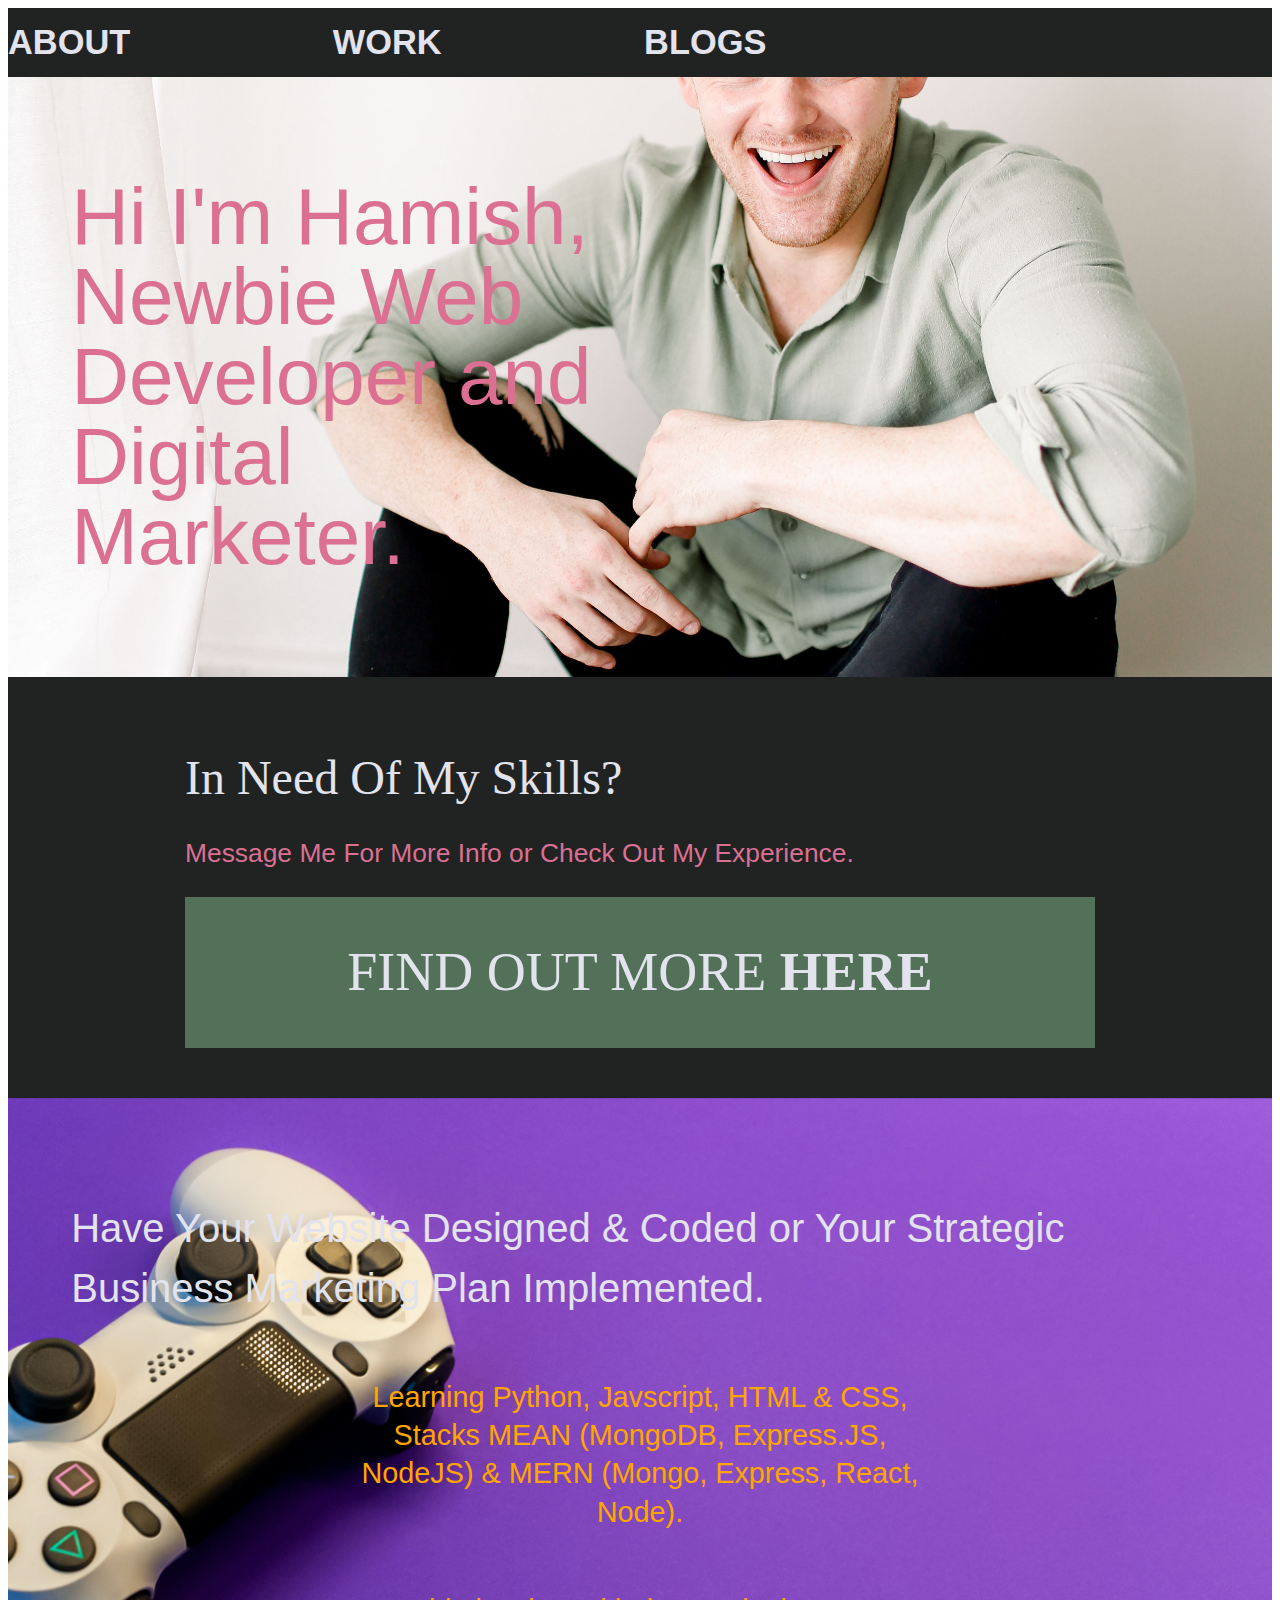
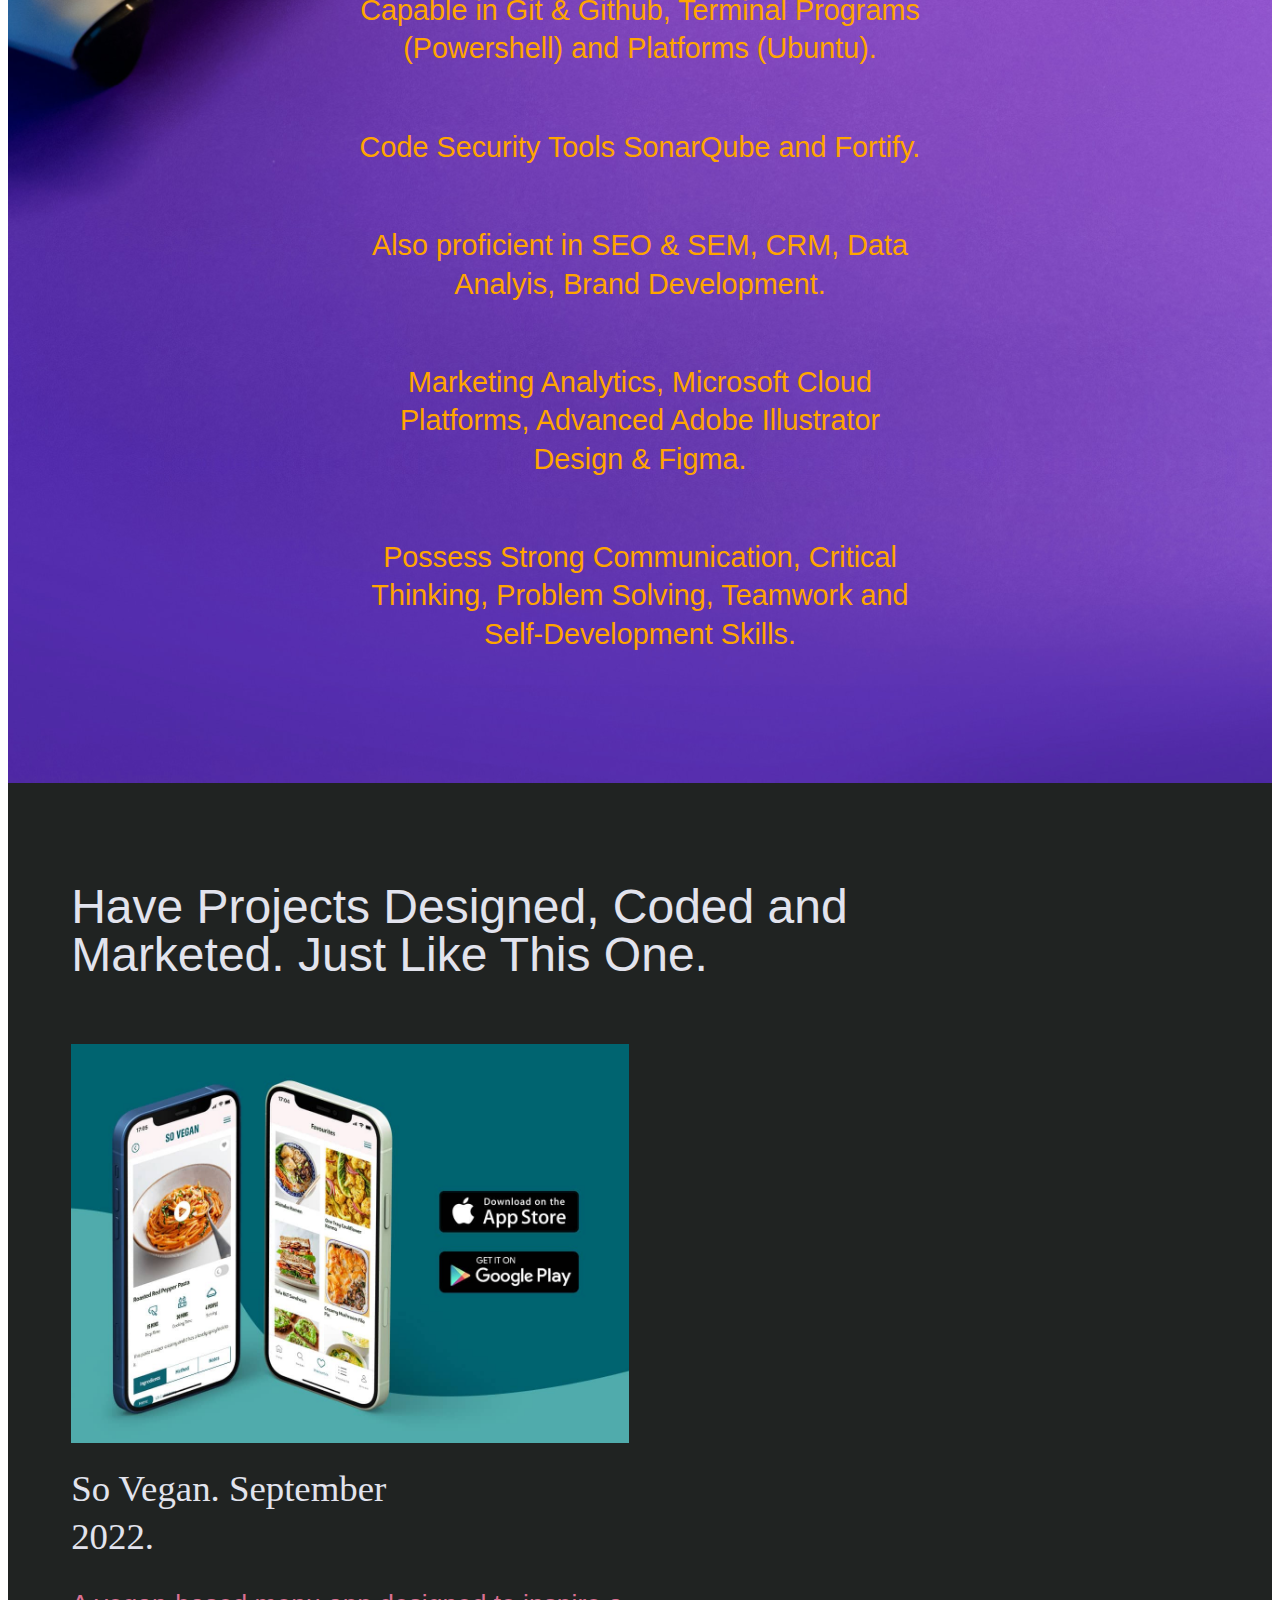
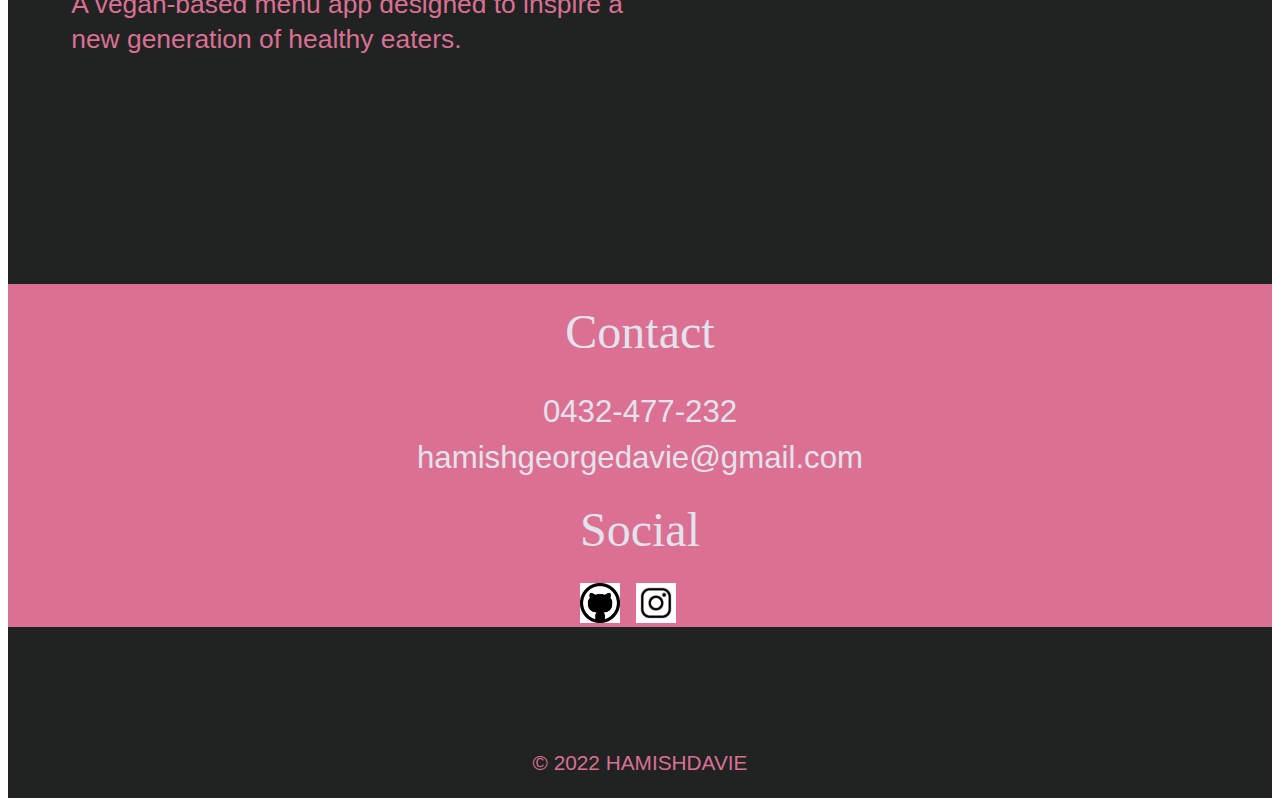
<file: index.html>
<!DOCTYPE html>
<html lang="en">
<head>
    <meta charset="UTF-8">
    <meta http-equiv="X-UA-Compatible" content="IE=edge">
    <meta name="viewport" content="width=device-width, initial-scale=1.0">
    <title>Index</title>

    <link rel="stylesheet" href="main.css">   
</head>

<body>
<!-------------------- Start Header Area ------------------------>
    <header>
        <div class="content-wrapper">

            <div class="header-divider"></div>
            <nav>
                <ul>
                    <li><a href="about.html">About</a></li>
                    <li><a href="work.html">Work</a></li>
                    <li><a href="blogs.html">Blogs</a></li>
                </ul>
            </nav>
        </div>
    </header>

    <!--------------------- Main Content ----------------------->
    <main>
        <section class="hero-area">
            <div class="content-wrapper">
                <h1>Hi I'm Hamish, Newbie Web Developer and Digital Marketer.</h1>
            </div>
        </section>

        <aside>
            <div class="content-wrapper">
                <div class="form-description">
                    <h3>In Need Of My Skills?</h3>
                    <p>
                        Message Me For More Info or Check Out My Experience.
                    </p>
                </div>
                <div class="form">
                    <h3>Find Out More <a href="https://docs.google.com/document/d/1H1pwKRJLD4c1M75563RX7mD8digqmcUfckvQ75yp3BQ/edit?usp=sharing"><strong>Here</strong></a></h3>
                </div>
            </div>
        </aside>
        <!---------------- Aside Content Wrapper Ends ------------>

        <section class="features">
            <div class="content-wrapper">
                <h2>Have Your Website Designed & Coded or Your Strategic Business Marketing Plan Implemented.</h2>
                <div class="features-items">
                    <article>
                        <p class="features-item-description">
                            Learning Python, Javscript, HTML & CSS, Stacks MEAN (MongoDB, Express.JS, NodeJS) & MERN (Mongo, Express, React, Node).
                        </p>
                    </article>
                    <article>
                        <p class="features-item-description">
                            Capable in Git & Github, Terminal Programs (Powershell) and Platforms (Ubuntu).
                    </article>
                    <article> 
                        <p class="features-item-description">
                            Code Security Tools SonarQube and Fortify.
                        </p>
                    </article>
                    <article>   
                        <p class="features-item-description">
                            Also proficient in SEO & SEM, CRM, Data Analyis, Brand Development.
                        </p>
                    </article>
                    <article>
                        <p class="features-item-description">
                            Marketing Analytics, Microsoft Cloud Platforms, Advanced Adobe Illustrator Design & Figma.
                        </article>
                        <article>
                            <p class="features-item-description">
                                Possess Strong Communication, Critical Thinking, Problem Solving, Teamwork and Self-Development Skills.
                            </p>
                        </article>
                </div>
            </div>
        </section>

        <section class="reviews">
            <div class="content-wrapper">
                <h2> Have Projects Designed, Coded and Marketed. Just Like This One.</h2>
                <article>
                    <figure>
                        <img src="img/veganapp.jpg" alt="Vegan App">
                    </figure>
                    <div>
                        <br><h3> So Vegan. September 2022.</h3>
                        <p>
                        A vegan-based menu app designed to inspire a new generation of healthy eaters.
                        </p>
                    </div>
                </article>
            </div>
        </section>
    </main>
    <!------------------------ Main Content Ends------------------------------>

    <footer>
        <div class="content-wrapper">
            <div class="footer-content">
                <div class="contact">
                    <h4>Contact</h4>
                    <address>
                        <p>
                            0432-477-232<br>
                            hamishgeorgedavie@gmail.com
                        </p>
                    </address>
                </div>
                <div class="social">
                    <h4>Social</h4>
                    <div class="social-icons">
                        <p>
                            <a href="https://github.com/HamishGD"><img src="img/github 2.jpg" alt="GitHub"></a>
                        </p>
                        <p>
                            <a href="https://www.instagram.com/hamish_davie/"><img src="img/instagram 2.png" alt="Instagram"></a>
                        </p>
                    </div>
                </div>
            </div>
        </div>
        <div class="copyright">
            <p>&copy; 2022 HAMISHDAVIE</p>
        </div>
    </footer>
<!-------------- Footer Content Ends ------------------------>
</body>
</html>
<!------------------ End of All Content---------------------->
</file>
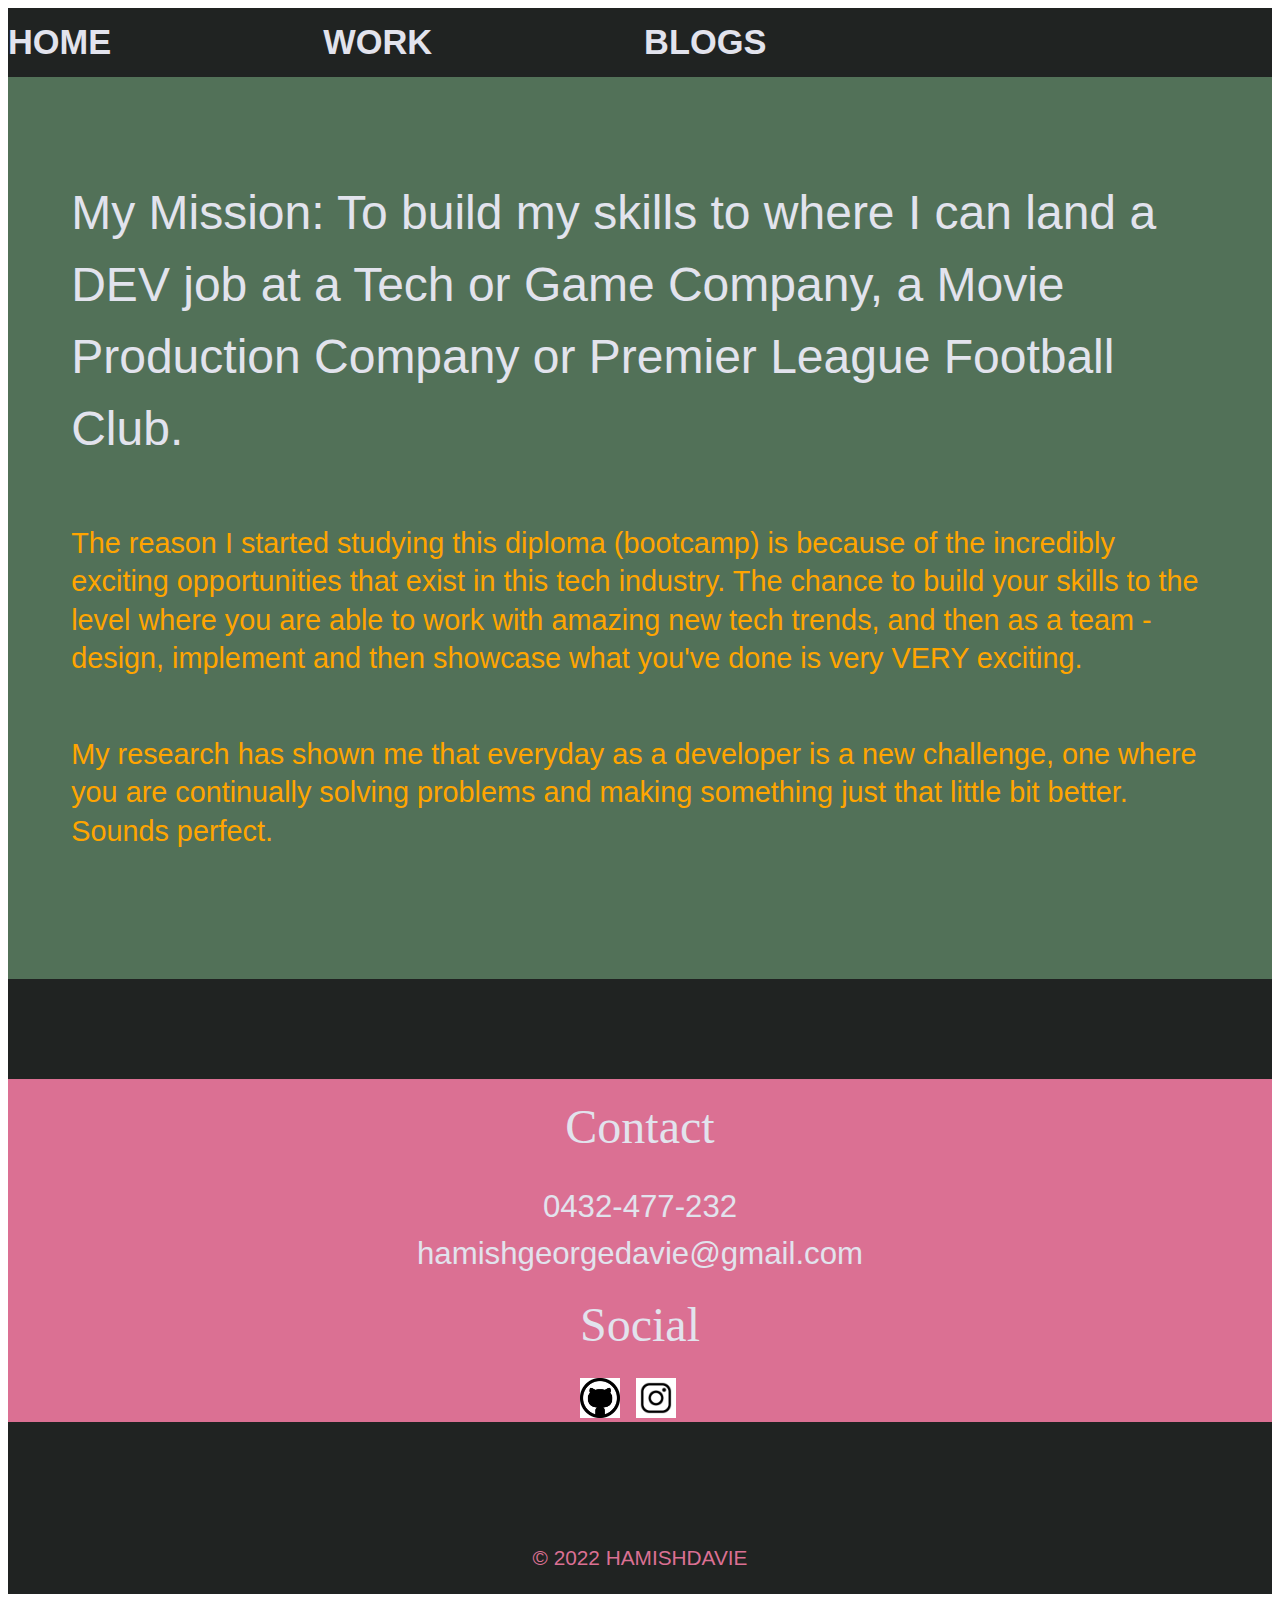
<file: about.html>
<!DOCTYPE html>
<html lang="en">
<head>
    <meta charset="UTF-8">
    <meta http-equiv="X-UA-Compatible" content="IE=edge">
    <meta name="viewport" content="width=device-width, initial-scale=1.0">
    <title>About</title>

    <!-- Link Pages Together -->
    <link rel="stylesheet" href="main.css">
</head>

<body>
    <!-- Start Header Area -->
    <header>
        <div class="content-wrapper">
            <div class="header-divider"></div>
            <nav>
                <ul>
                    <li><a href="index.html">Home</a></li>
                    <li><a href="work.html">Work</a></li>
                    <li><a href="blogs.html">Blogs</a></li>
                    
          
                </ul>
            </nav>
        </div>
    </header>

    <!-- Main Content -->
    <main>
        <section class="mission">
            <div class="content-wrapper">
                <h2>My Mission: To build my skills to where I can land a DEV job at a Tech or Game Company, a Movie Production Company or Premier League Football Club.</h2>
                <div class="mission-content">
                    <p>
                    The reason I started studying this diploma (bootcamp) is because of the incredibly exciting opportunities that exist in this tech industry. The chance to build your skills to the level where you are able to work with amazing new tech trends, and then as a team - design, implement and then showcase what you've done is very VERY exciting. 
                    </p>
                    <p>
                    My research has shown me that everyday as a developer is a new challenge, one where you are continually solving problems and making something just that little bit better. Sounds perfect.
                    </p>
                </div>
            </div>
            <!-- Mission Content Wrapper Ends -->
        </section>
        

    
    <footer>
        <div class="content-wrapper">
            <div class="footer-content">
                <div class="contact">
                    <h4>Contact</h4>
                    <address>
                        <p>
                            0432-477-232<br>
                            hamishgeorgedavie@gmail.com
                        </p>
                    </address>
                </div>
                <div class="social">
                    <h4>Social</h4>
                    <div class="social-icons">
                        <p>
                            <a href="https://github.com/HamishGD"><img src="img/github 2.jpg" alt="GitHub"></a>
                        </p>
                        <p>
                            <a href="https://www.instagram.com/hamish_davie/"><img src="img/instagram 2.png" alt="Instagram"></a>
                        </p>
                    </div>
                </div>
            </div>
            <!-- Footer Content Ends -->
        </div>
        <!-- Footer Content Wrapper Ends -->
        <div class="copyright">
            <p>&copy; 2022 HAMISHDAVIE</p>
        </div>
    </footer>
</body>
</html>
</file>
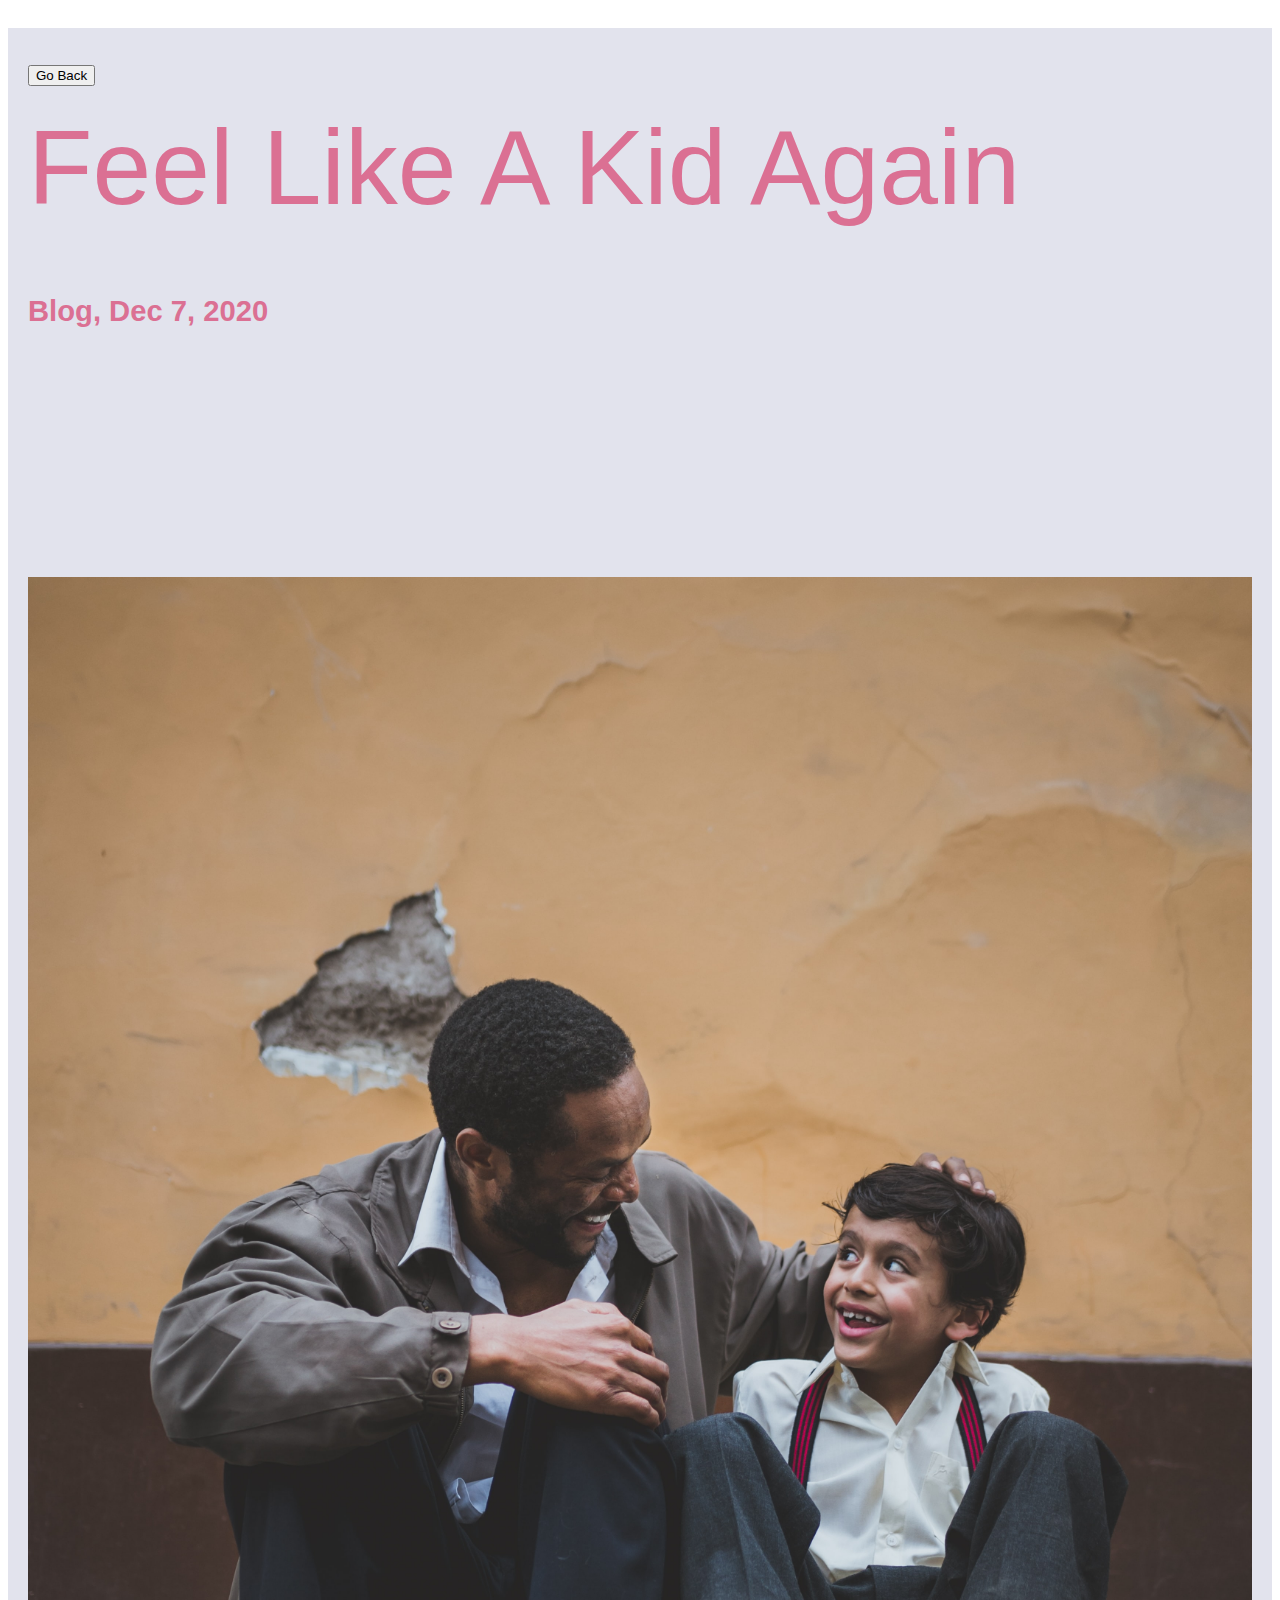
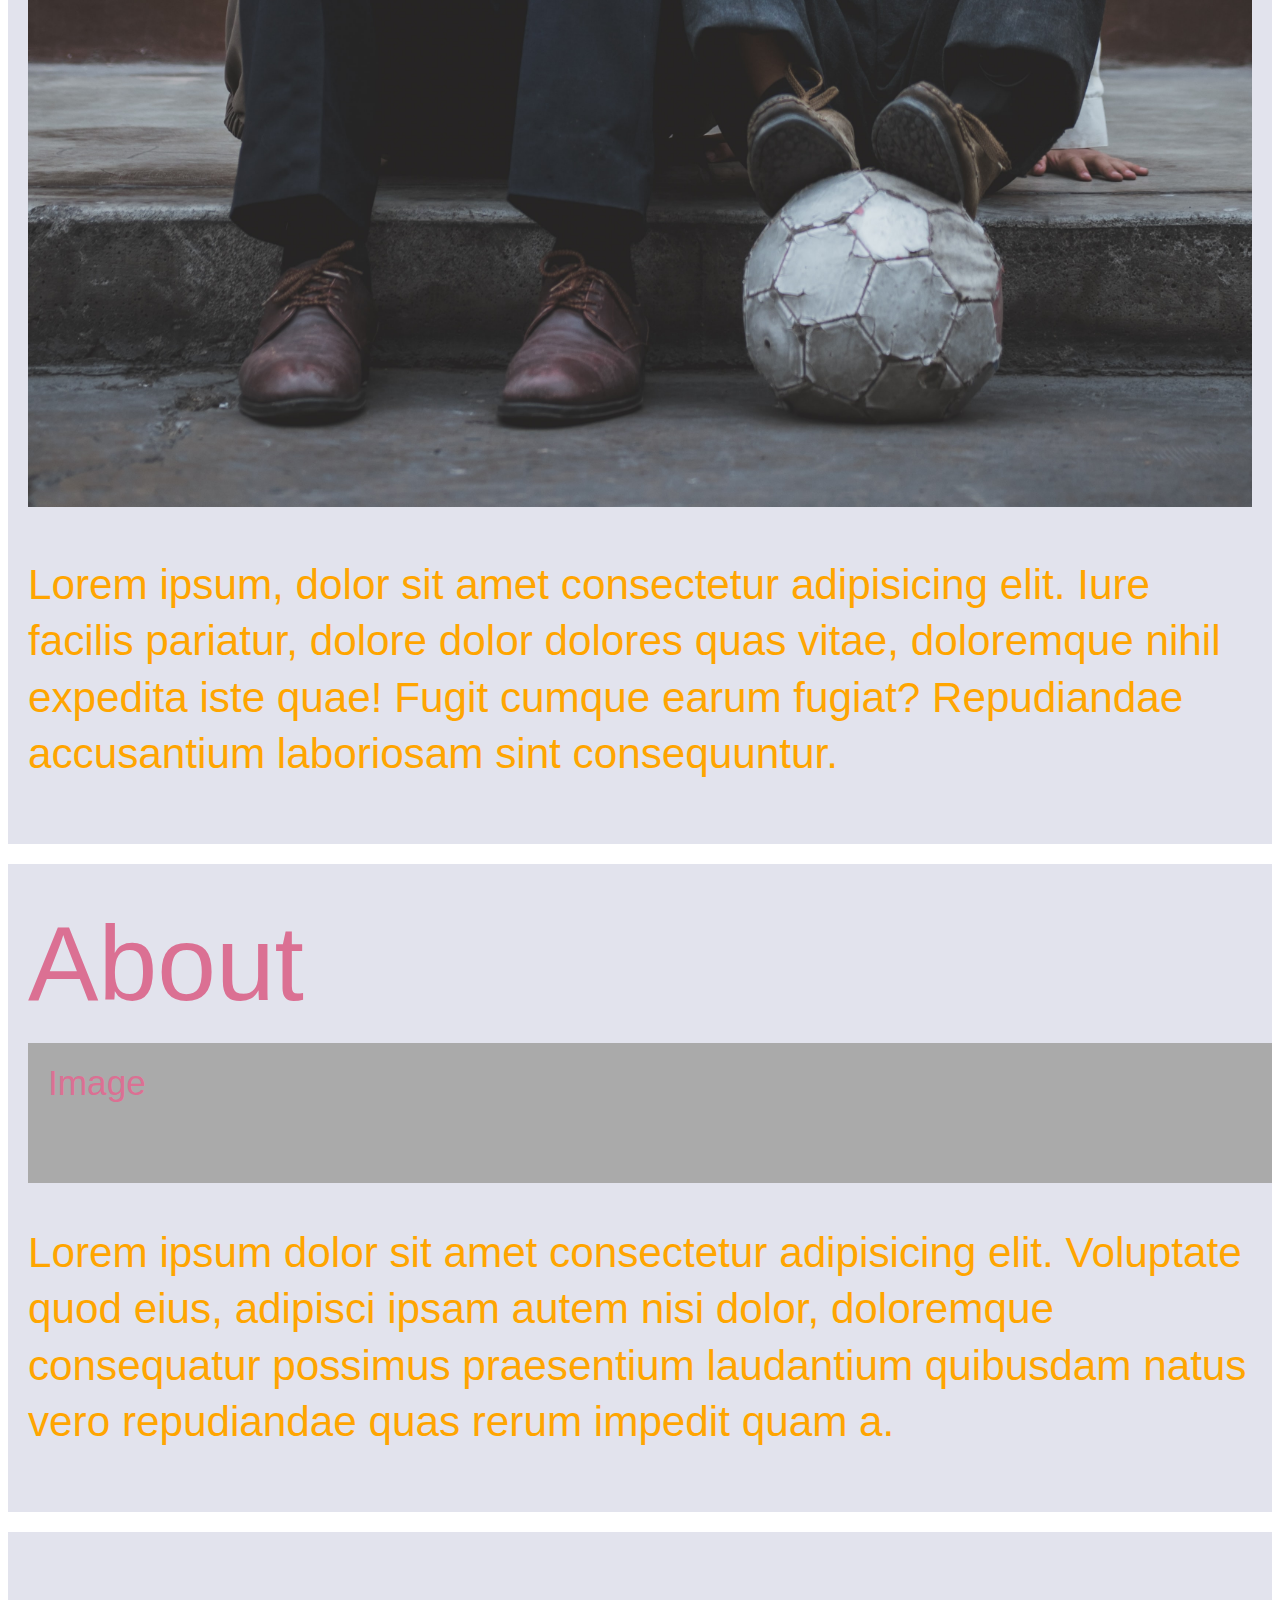
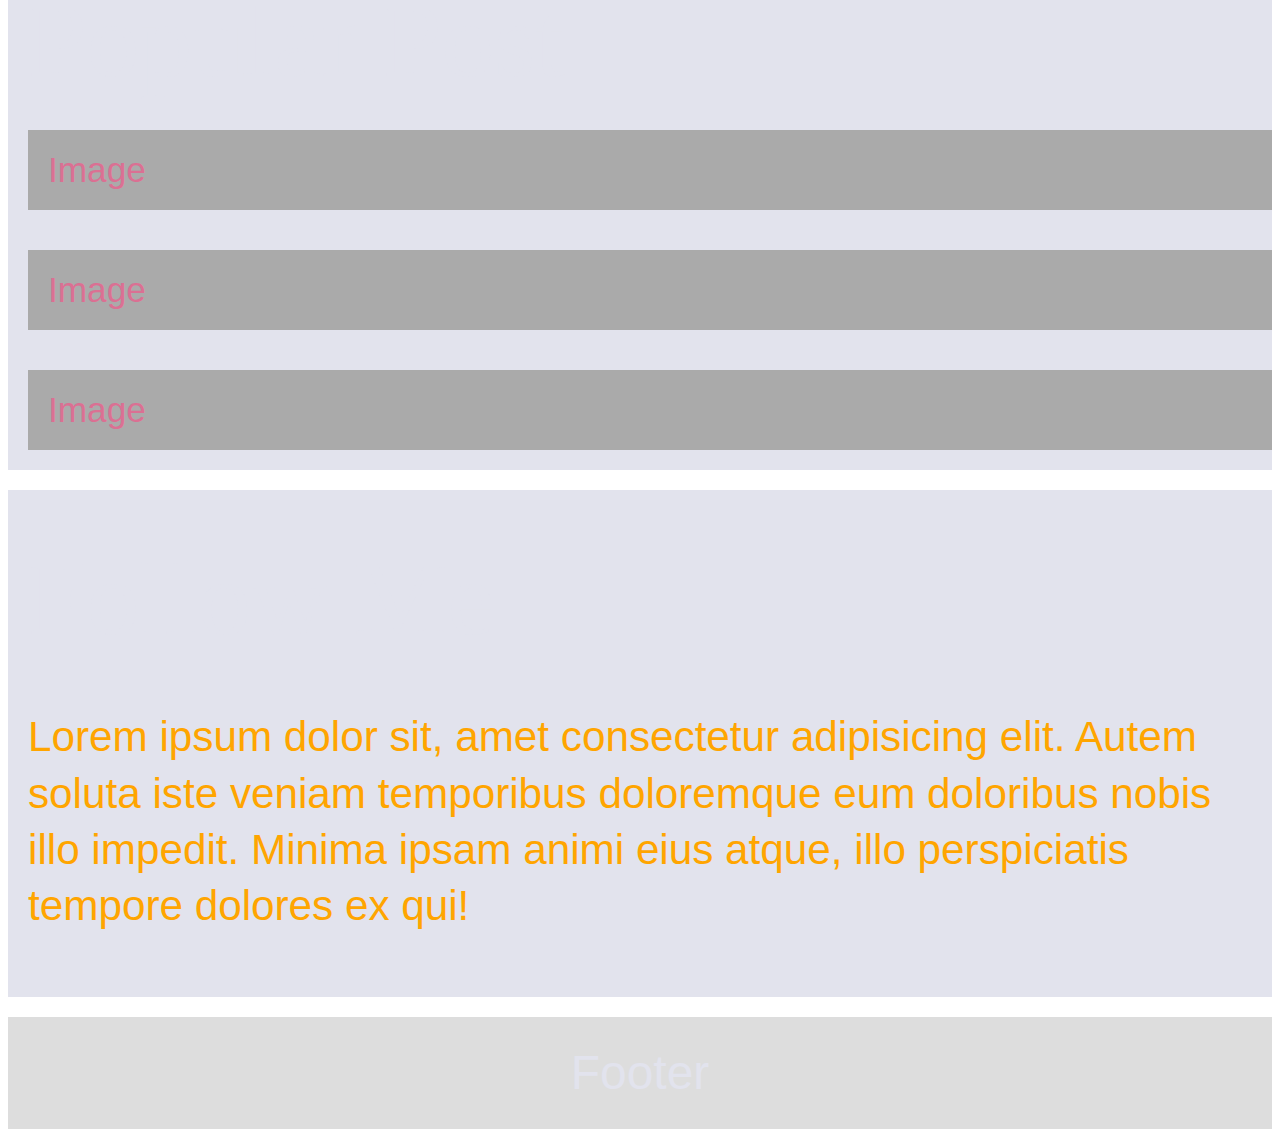
<file: blog1.html>
<!DOCTYPE html>
<html lang="en">
<head>
    <meta charset="UTF-8">
    <meta http-equiv="X-UA-Compatible" content="IE=edge">
    <meta name="viewport" content="width=device-width, initial-scale=1.0">
    <title>Blog1</title>

    <!-- Link Pages Together -->
    <link rel="stylesheet" href="main.css">
</head>

<div class="row">
    <div class="leftcolumn">
        <div class="card">
            <button onclick="history.back()">Go Back</button>
            <h2>Feel Like A Kid Again</h2>
            <h5>Blog, Dec 7, 2020</h5>
            <div class="kidimg" style="height: 200px;"></div>
            <img src="img/sebastian-leon-prado-unsplash.jpg" alt="Be A Kid">
            <p>Lorem ipsum, dolor sit amet consectetur adipisicing elit. Iure facilis pariatur, dolore dolor dolores quas vitae, doloremque nihil expedita iste quae! Fugit cumque earum fugiat? Repudiandae accusantium laboriosam sint consequuntur.</p>
        </div>
    </div>
    <div class="rightcolumn">
        <div class="card">
            <h2>About</h2>
            <div class="fakeimg" style="height:100px;">Image</div>
            <p>Lorem ipsum dolor sit amet consectetur adipisicing elit. Voluptate quod eius, adipisci ipsam autem nisi dolor, doloremque consequatur possimus praesentium laudantium quibusdam natus vero repudiandae quas rerum impedit quam a.</p>
        </div>
        <div class="card">
            <h3>Popular Post</h3>
            <div class="fakeimg">Image</div><br>
            <div class="fakeimg">Image</div><br>
            <div class="fakeimg">Image</div>
        </div>
        <div class="card">
            <h3>Follow Me</h3>
            <p>Lorem ipsum dolor sit, amet consectetur adipisicing elit. Autem soluta iste veniam temporibus doloremque eum doloribus nobis illo impedit. Minima ipsam animi eius atque, illo perspiciatis tempore dolores ex qui!</p>
            </div>
    </div>
</div>

<div class="footerblogcontent">
    <h2>Footer</h2>
</div>
</file>
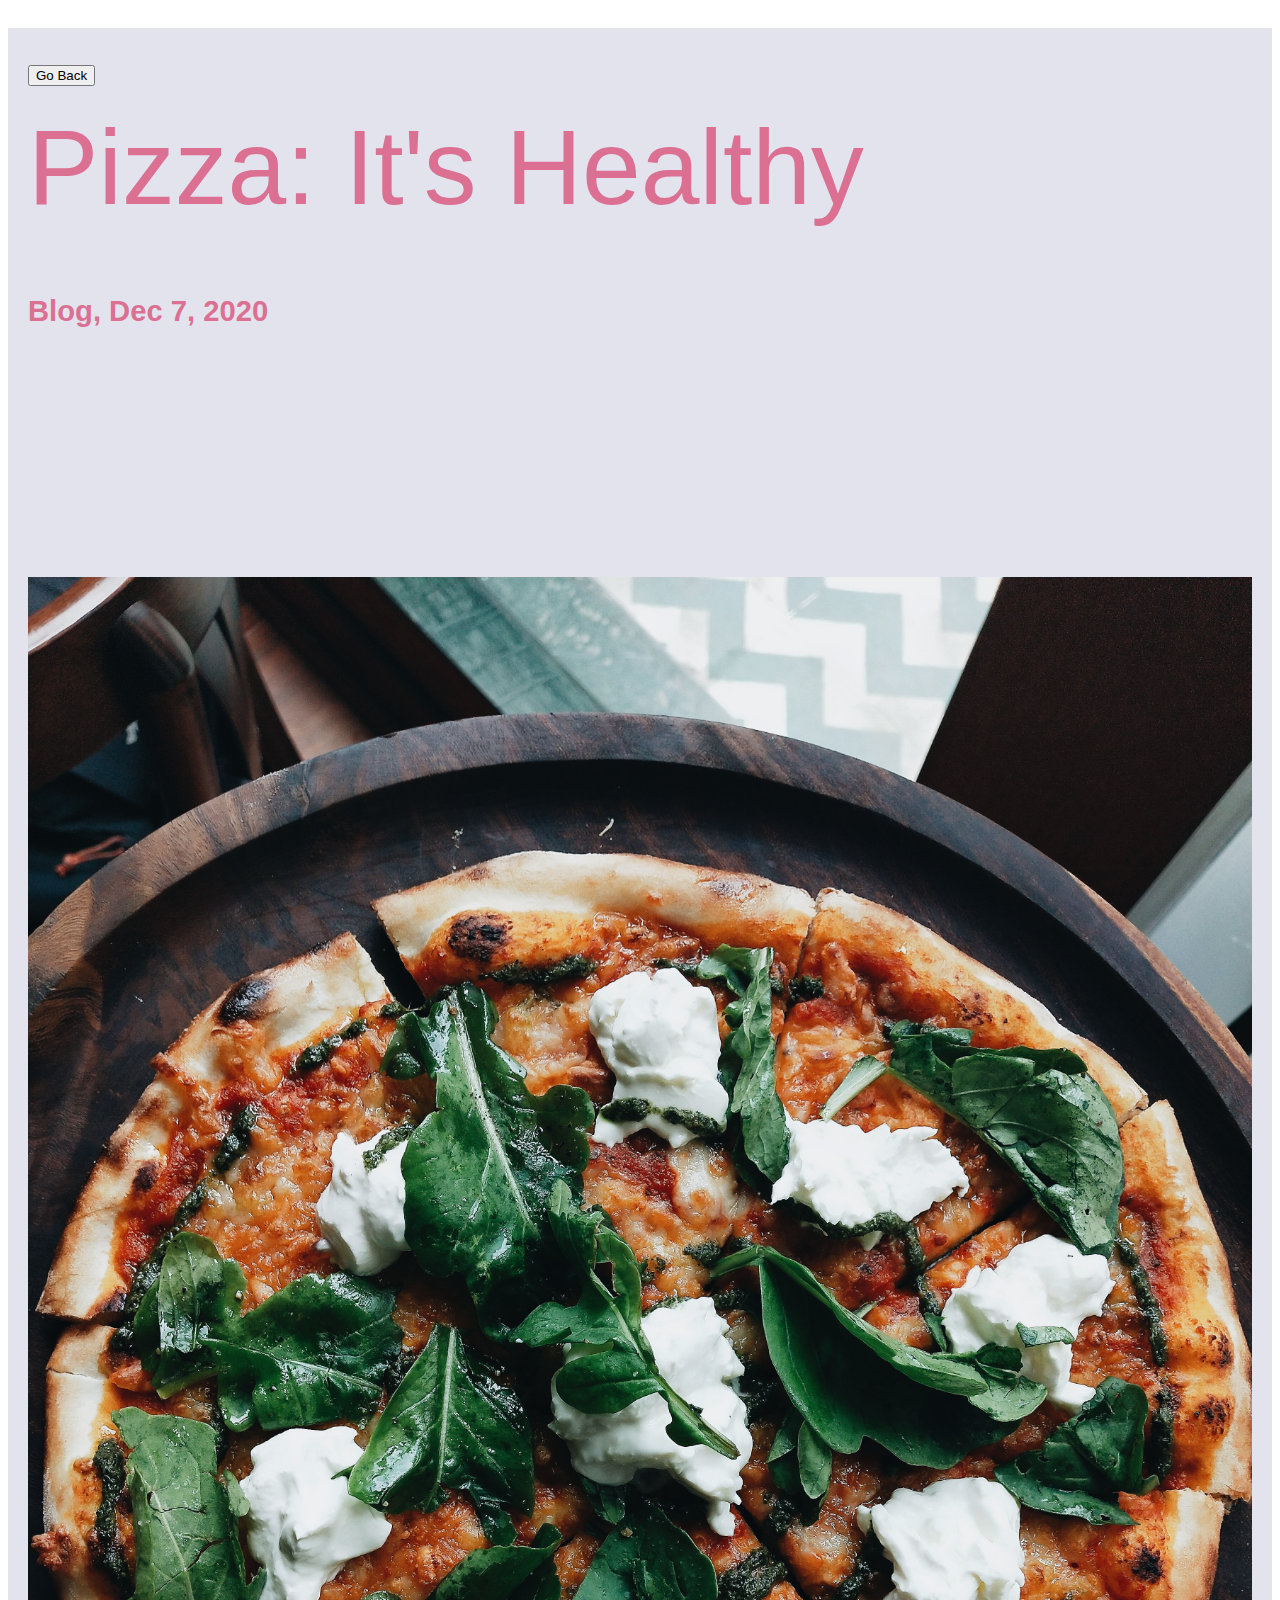
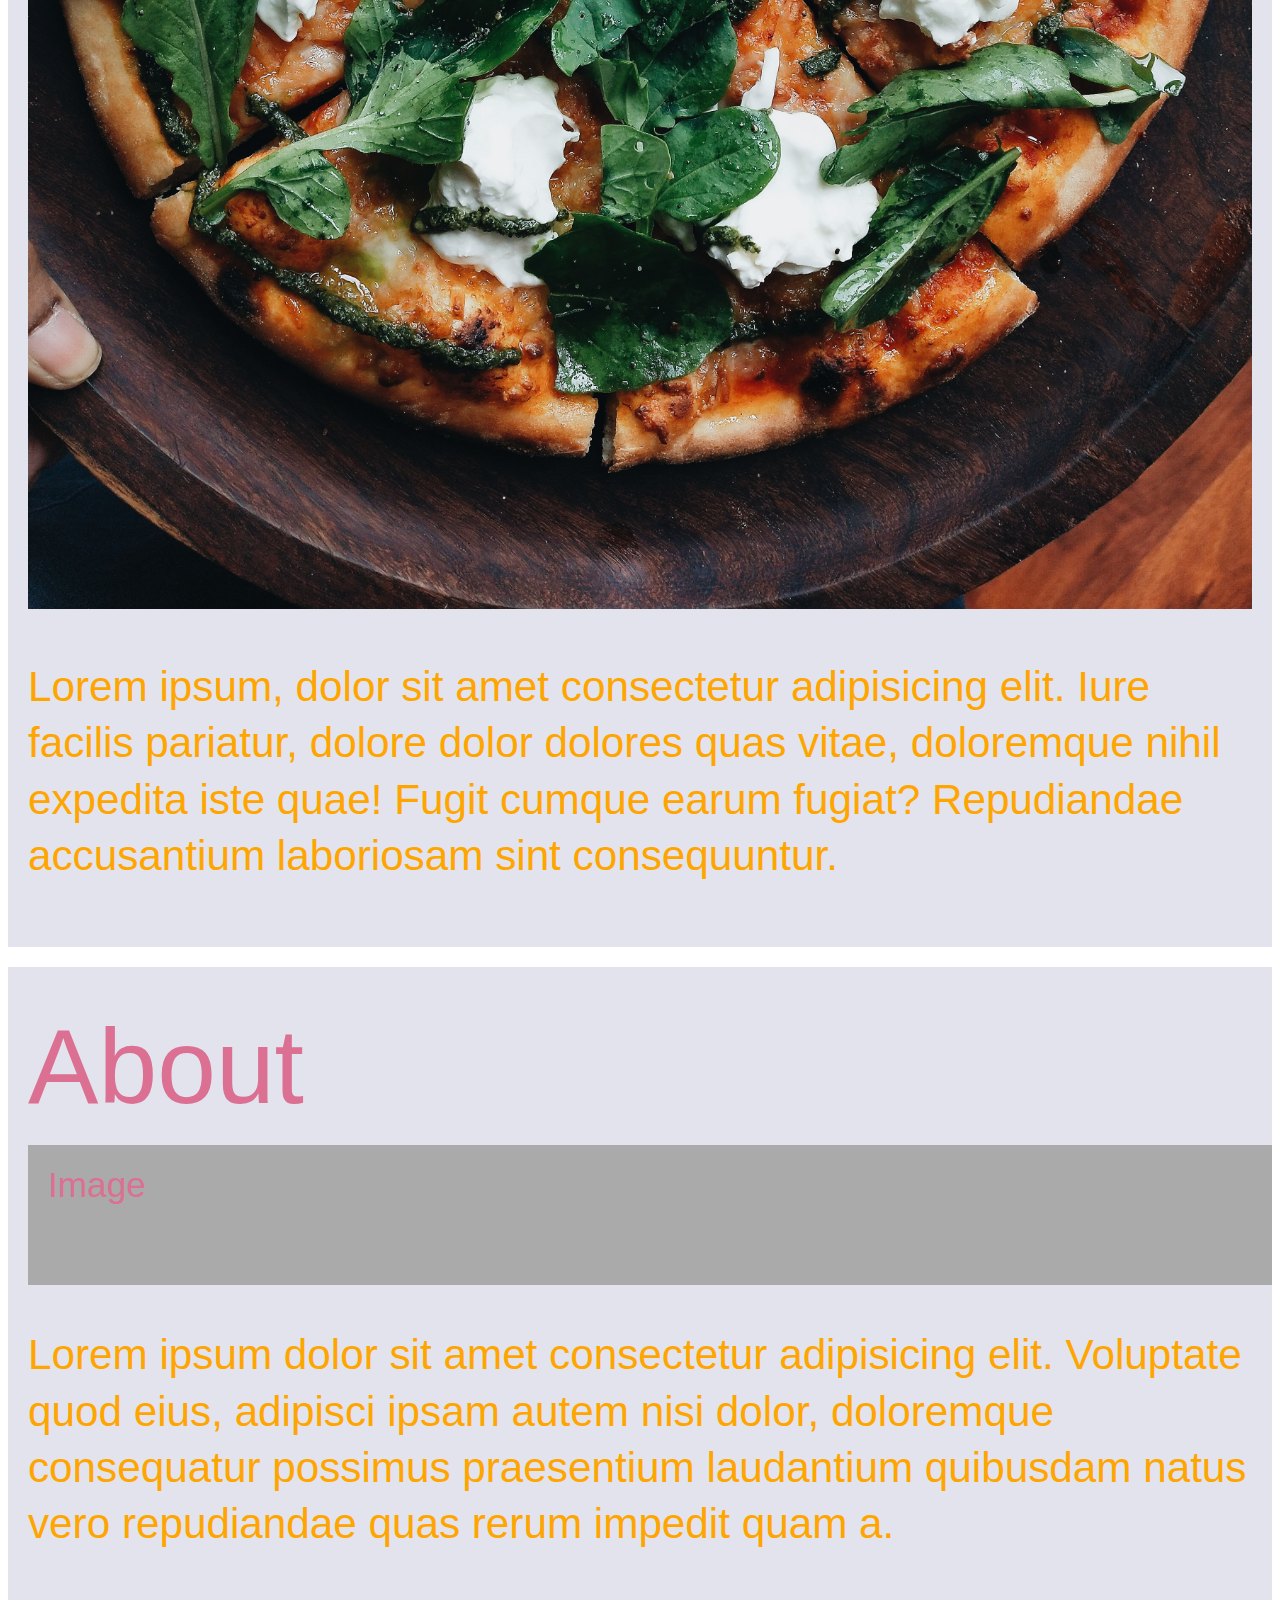
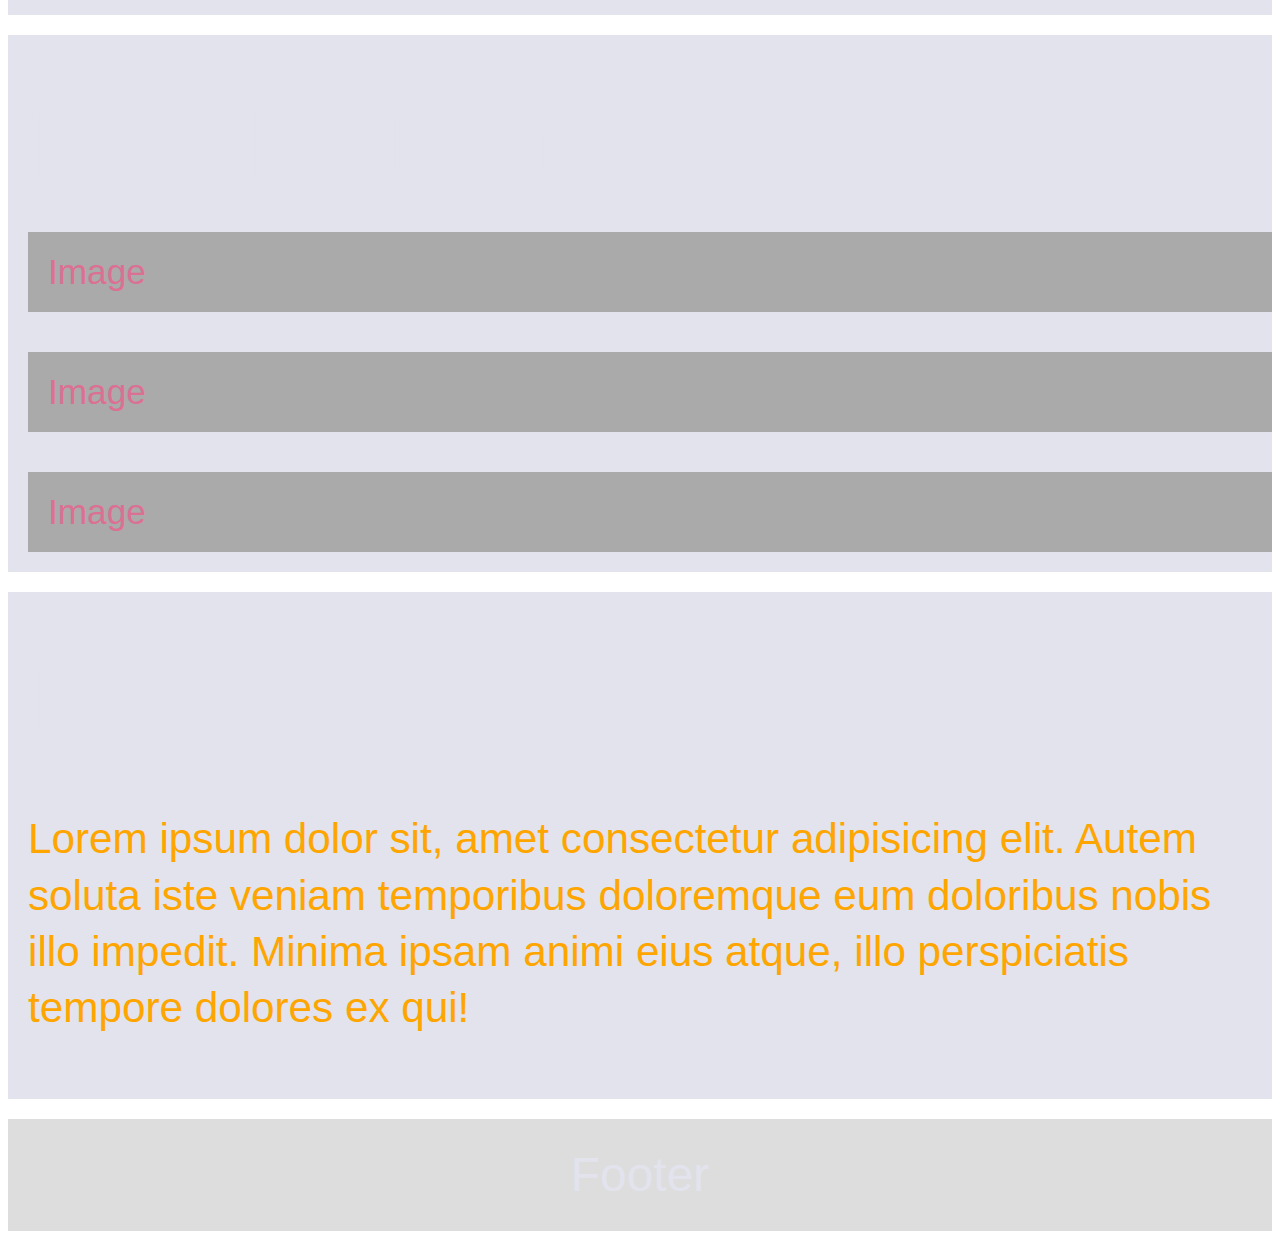
<file: blog2.html>
<!DOCTYPE html>
<html lang="en">
<head>
    <meta charset="UTF-8">
    <meta http-equiv="X-UA-Compatible" content="IE=edge">
    <meta name="viewport" content="width=device-width, initial-scale=1.0">
    <title>Blog2</title>

    <!-- Link Pages Together -->
    <link rel="stylesheet" href="main.css">
</head>

<div class="row">
    <div class="leftcolumn">
        <div class="card">
            <button onclick="history.back()">Go Back</button>
            <h2>Pizza: It's Healthy</h2>
            <h5>Blog, Dec 7, 2020</h5>
            <div class="kidimg" style="height: 200px;"></div>
            <img src="img/saundarya-srinivasan-unsplash.jpg" alt="Pizza">
            <p>Lorem ipsum, dolor sit amet consectetur adipisicing elit. Iure facilis pariatur, dolore dolor dolores quas vitae, doloremque nihil expedita iste quae! Fugit cumque earum fugiat? Repudiandae accusantium laboriosam sint consequuntur.</p>
        </div>
    </div>
    <div class="rightcolumn">
        <div class="card">
            <h2>About</h2>
            <div class="fakeimg" style="height:100px;">Image</div>
            <p>Lorem ipsum dolor sit amet consectetur adipisicing elit. Voluptate quod eius, adipisci ipsam autem nisi dolor, doloremque consequatur possimus praesentium laudantium quibusdam natus vero repudiandae quas rerum impedit quam a.</p>
        </div>
        <div class="card">
            <h3>Popular Post</h3>
            <div class="fakeimg">Image</div><br>
            <div class="fakeimg">Image</div><br>
            <div class="fakeimg">Image</div>
        </div>
        <div class="card">
            <h3>Follow Me</h3>
            <p>Lorem ipsum dolor sit, amet consectetur adipisicing elit. Autem soluta iste veniam temporibus doloremque eum doloribus nobis illo impedit. Minima ipsam animi eius atque, illo perspiciatis tempore dolores ex qui!</p>
            </div>
    </div>
</div>

<div class="footerblogcontent">
    <h2>Footer</h2>
</div>
</file>
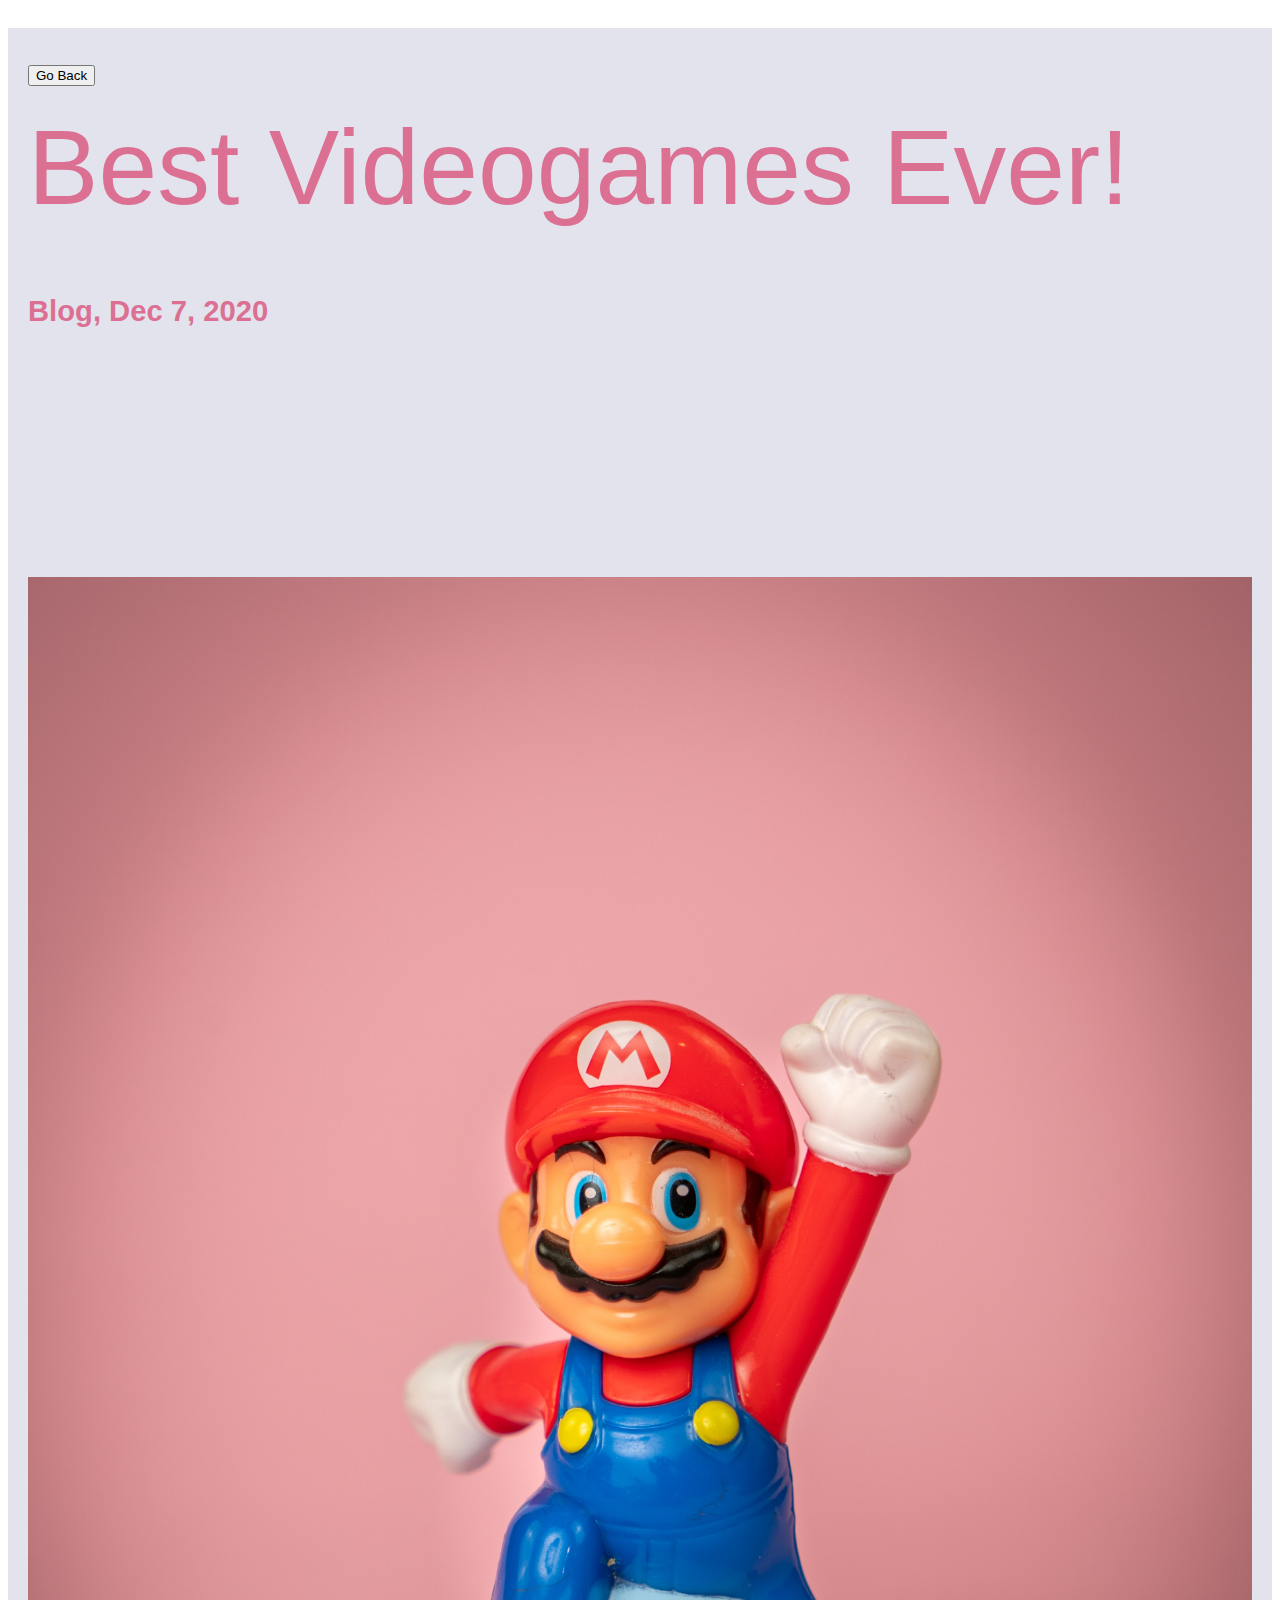
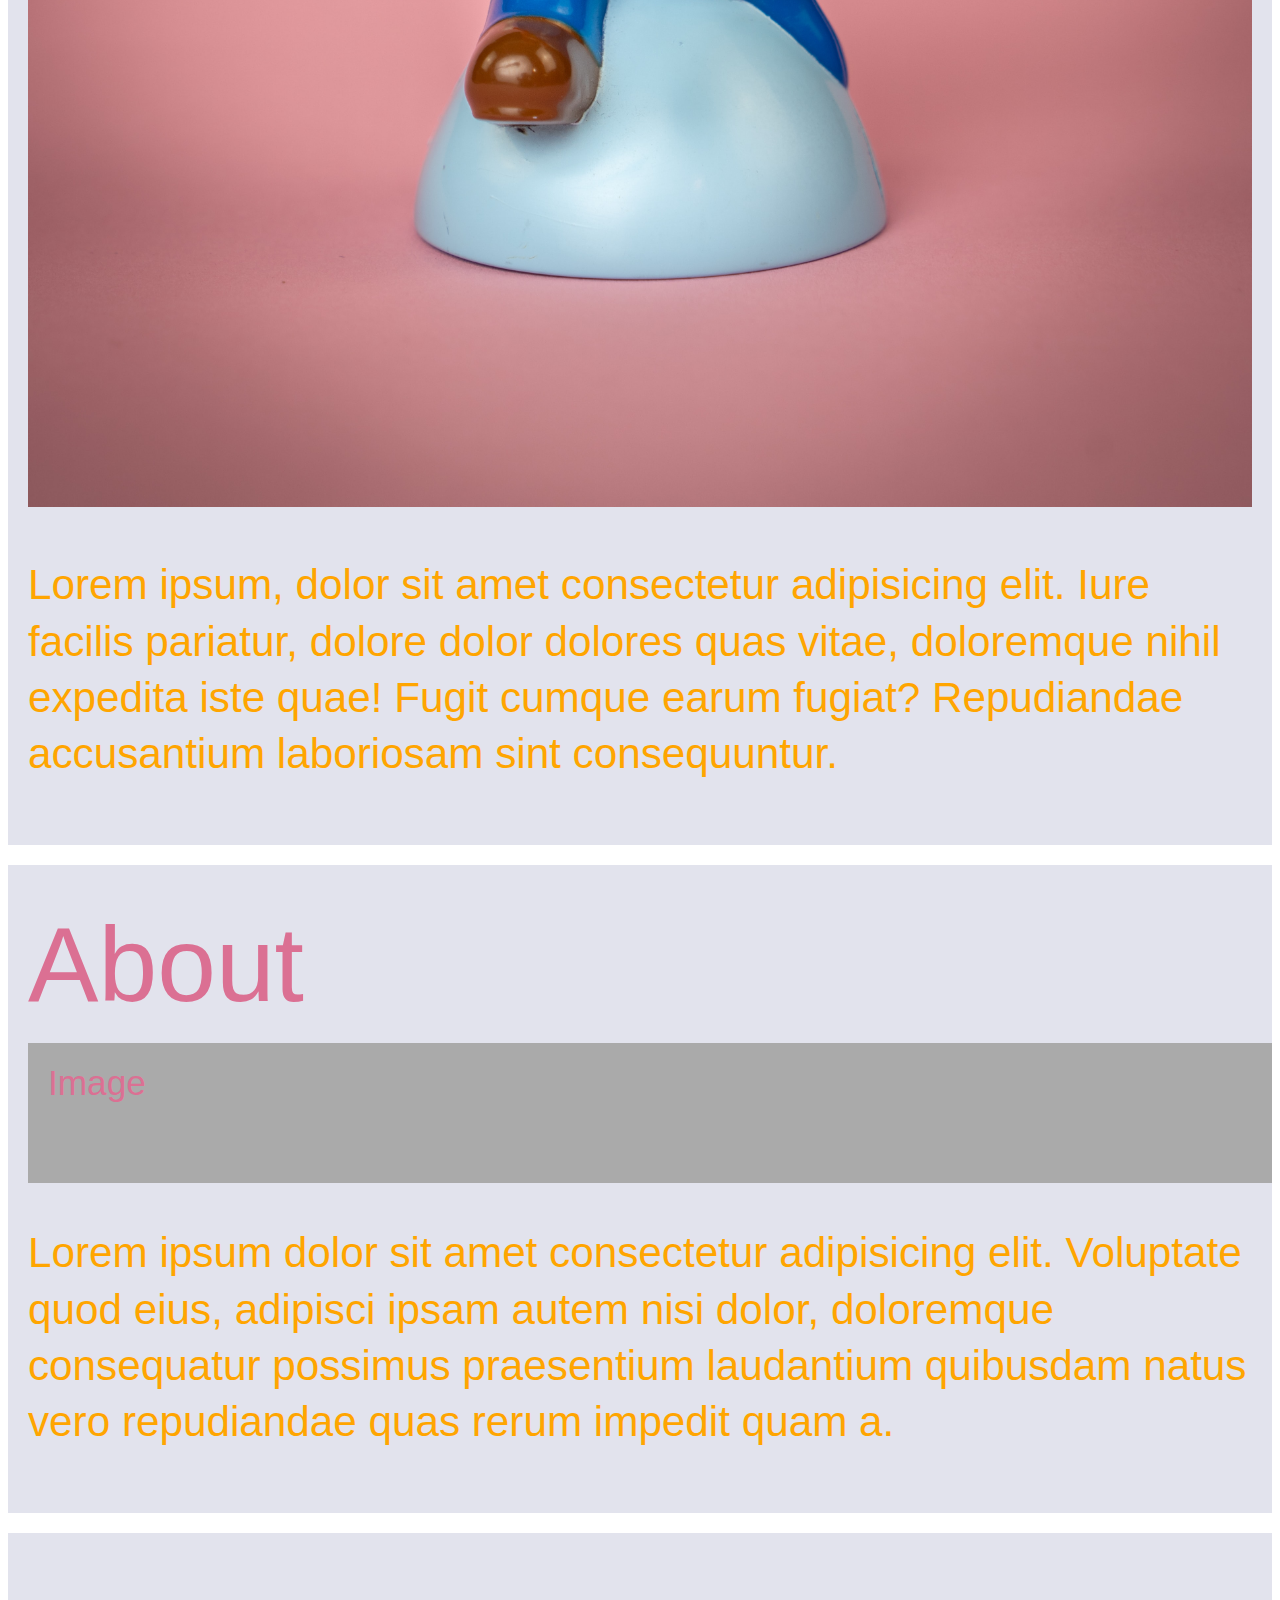
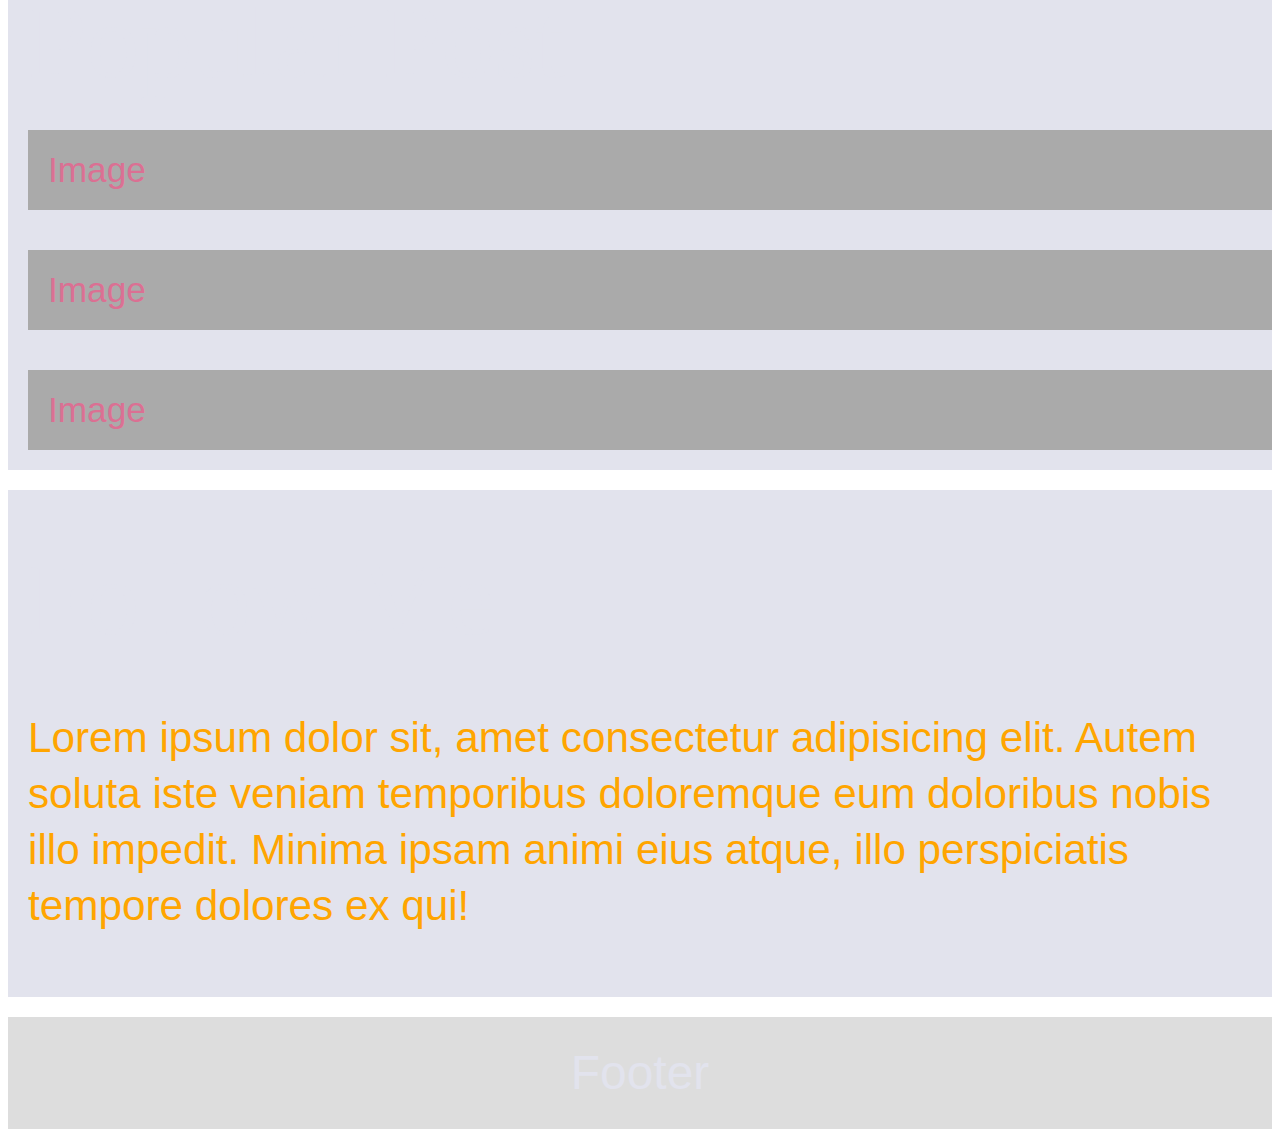
<file: blog3.html>
<!DOCTYPE html>
<html lang="en">
<head>
    <meta charset="UTF-8">
    <meta http-equiv="X-UA-Compatible" content="IE=edge">
    <meta name="viewport" content="width=device-width, initial-scale=1.0">
    <title>Blog3</title>

    <!-- Link Pages Together -->
    <link rel="stylesheet" href="main.css">
</head>

<div class="row">
    <div class="leftcolumn">
        <div class="card">
            <button onclick="history.back()">Go Back</button>
            <h2>Best Videogames Ever!</h2>
            <h5>Blog, Dec 7, 2020</h5>
            <div class="kidimg" style="height: 200px;"></div>
            <img src="img/mika-baumeister-unsplash.jpg" alt="Videogames">
            <p>Lorem ipsum, dolor sit amet consectetur adipisicing elit. Iure facilis pariatur, dolore dolor dolores quas vitae, doloremque nihil expedita iste quae! Fugit cumque earum fugiat? Repudiandae accusantium laboriosam sint consequuntur.</p>
        </div>
    </div>
    <div class="rightcolumn">
        <div class="card">
            <h2>About</h2>
            <div class="fakeimg" style="height:100px;">Image</div>
            <p>Lorem ipsum dolor sit amet consectetur adipisicing elit. Voluptate quod eius, adipisci ipsam autem nisi dolor, doloremque consequatur possimus praesentium laudantium quibusdam natus vero repudiandae quas rerum impedit quam a.</p>
        </div>
        <div class="card">
            <h3>Popular Post</h3>
            <div class="fakeimg">Image</div><br>
            <div class="fakeimg">Image</div><br>
            <div class="fakeimg">Image</div>
        </div>
        <div class="card">
            <h3>Follow Me</h3>
            <p>Lorem ipsum dolor sit, amet consectetur adipisicing elit. Autem soluta iste veniam temporibus doloremque eum doloribus nobis illo impedit. Minima ipsam animi eius atque, illo perspiciatis tempore dolores ex qui!</p>
            </div>
    </div>
</div>

<div class="footerblogcontent">
    <h2>Footer</h2>
</div>
</file>
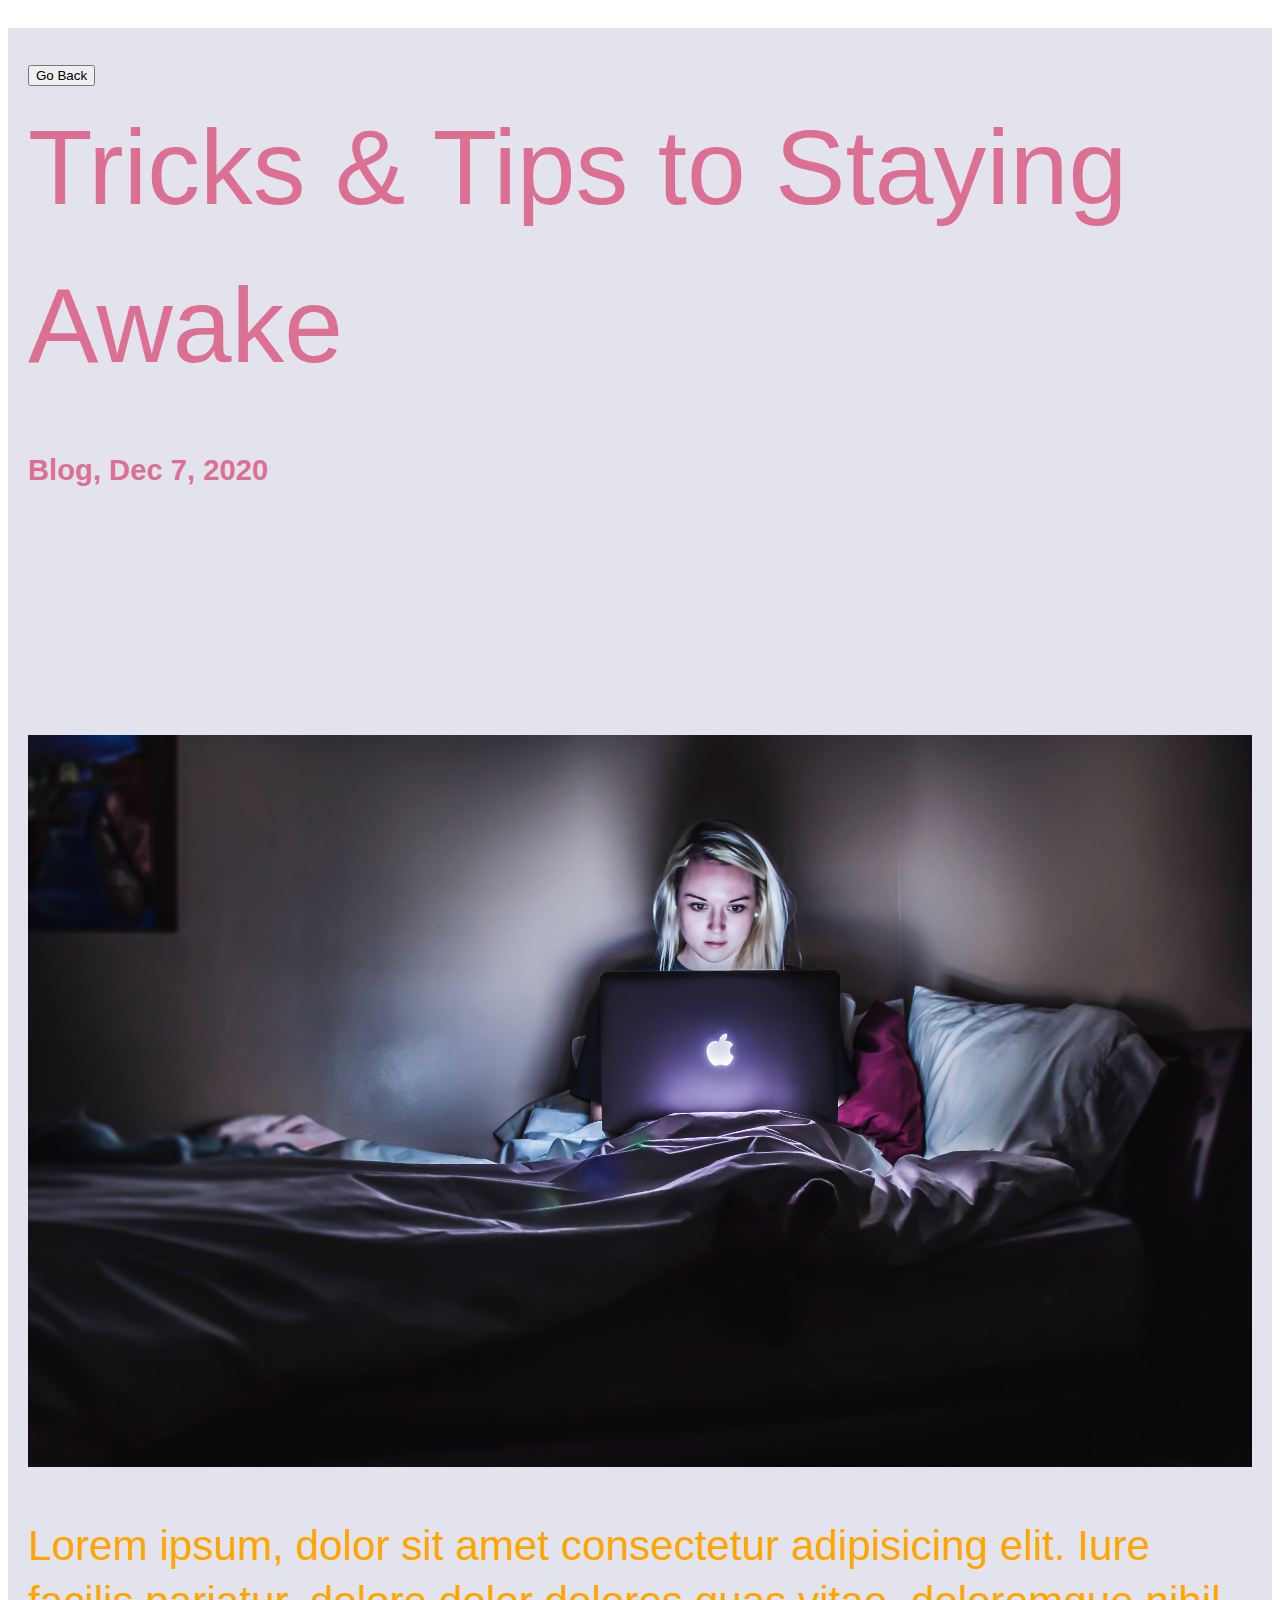
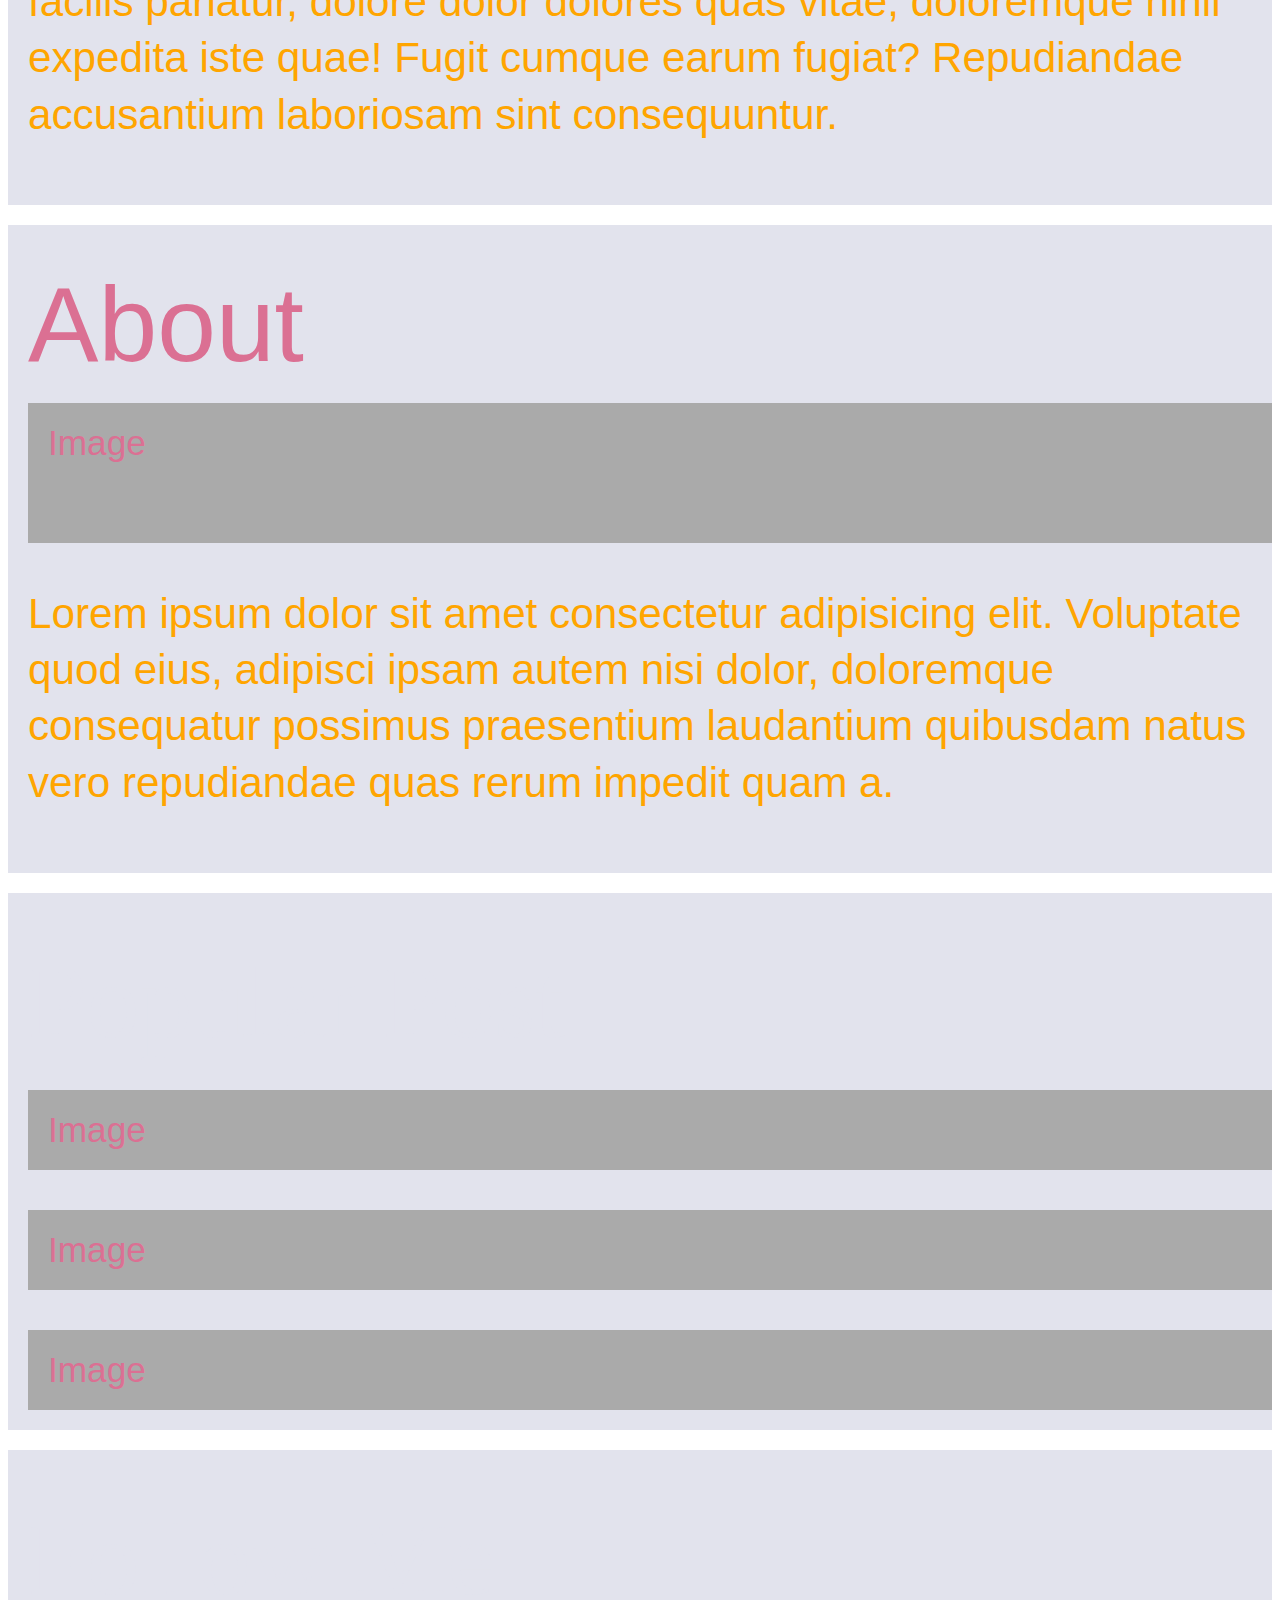
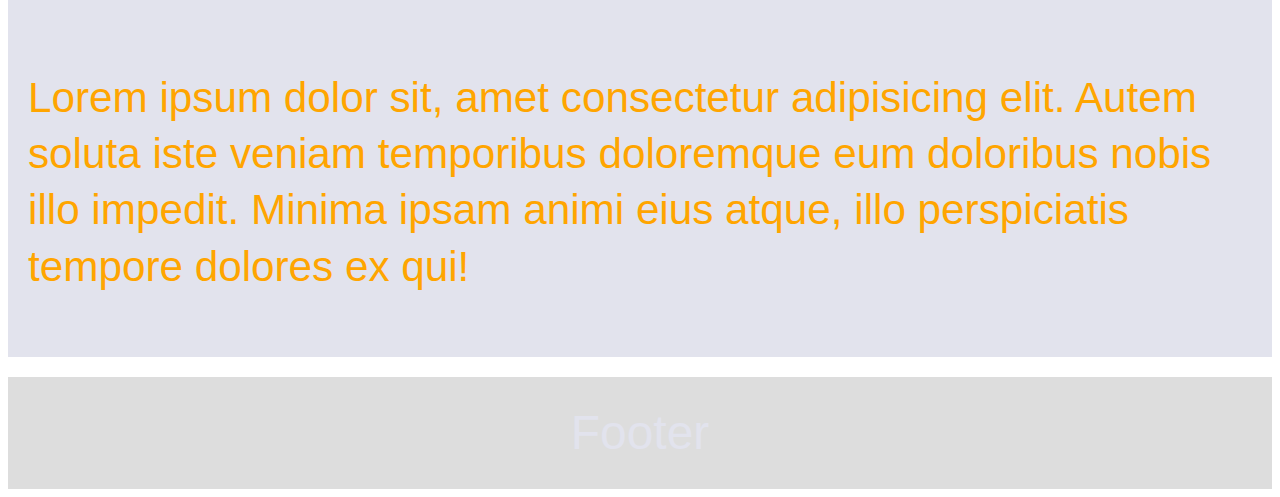
<file: blog4.html>
<!DOCTYPE html>
<html lang="en">
<head>
    <meta charset="UTF-8">
    <meta http-equiv="X-UA-Compatible" content="IE=edge">
    <meta name="viewport" content="width=device-width, initial-scale=1.0">
    <title>Blog4</title>

    <!-- Link Pages Together -->
    <link rel="stylesheet" href="main.css">
</head>

<div class="row">
    <div class="leftcolumn">
        <div class="card">
            <button onclick="history.back()">Go Back</button>
            <h2>Tricks & Tips to Staying Awake</h2>
            <h5>Blog, Dec 7, 2020</h5>
            <div class="kidimg" style="height: 200px;"></div>
            <img src="img/victoria-heath-unsplash.jpg" alt="Allnighter">
            <p>Lorem ipsum, dolor sit amet consectetur adipisicing elit. Iure facilis pariatur, dolore dolor dolores quas vitae, doloremque nihil expedita iste quae! Fugit cumque earum fugiat? Repudiandae accusantium laboriosam sint consequuntur.</p>
        </div>
    </div>
    <div class="rightcolumn">
        <div class="card">
            <h2>About</h2>
            <div class="fakeimg" style="height:100px;">Image</div>
            <p>Lorem ipsum dolor sit amet consectetur adipisicing elit. Voluptate quod eius, adipisci ipsam autem nisi dolor, doloremque consequatur possimus praesentium laudantium quibusdam natus vero repudiandae quas rerum impedit quam a.</p>
        </div>
        <div class="card">
            <h3>Popular Post</h3>
            <div class="fakeimg">Image</div><br>
            <div class="fakeimg">Image</div><br>
            <div class="fakeimg">Image</div>
        </div>
        <div class="card">
            <h3>Follow Me</h3>
            <p>Lorem ipsum dolor sit, amet consectetur adipisicing elit. Autem soluta iste veniam temporibus doloremque eum doloribus nobis illo impedit. Minima ipsam animi eius atque, illo perspiciatis tempore dolores ex qui!</p>
            </div>
    </div>
</div>

<div class="footerblogcontent">
    <h2>Footer</h2>
</div>
</file>
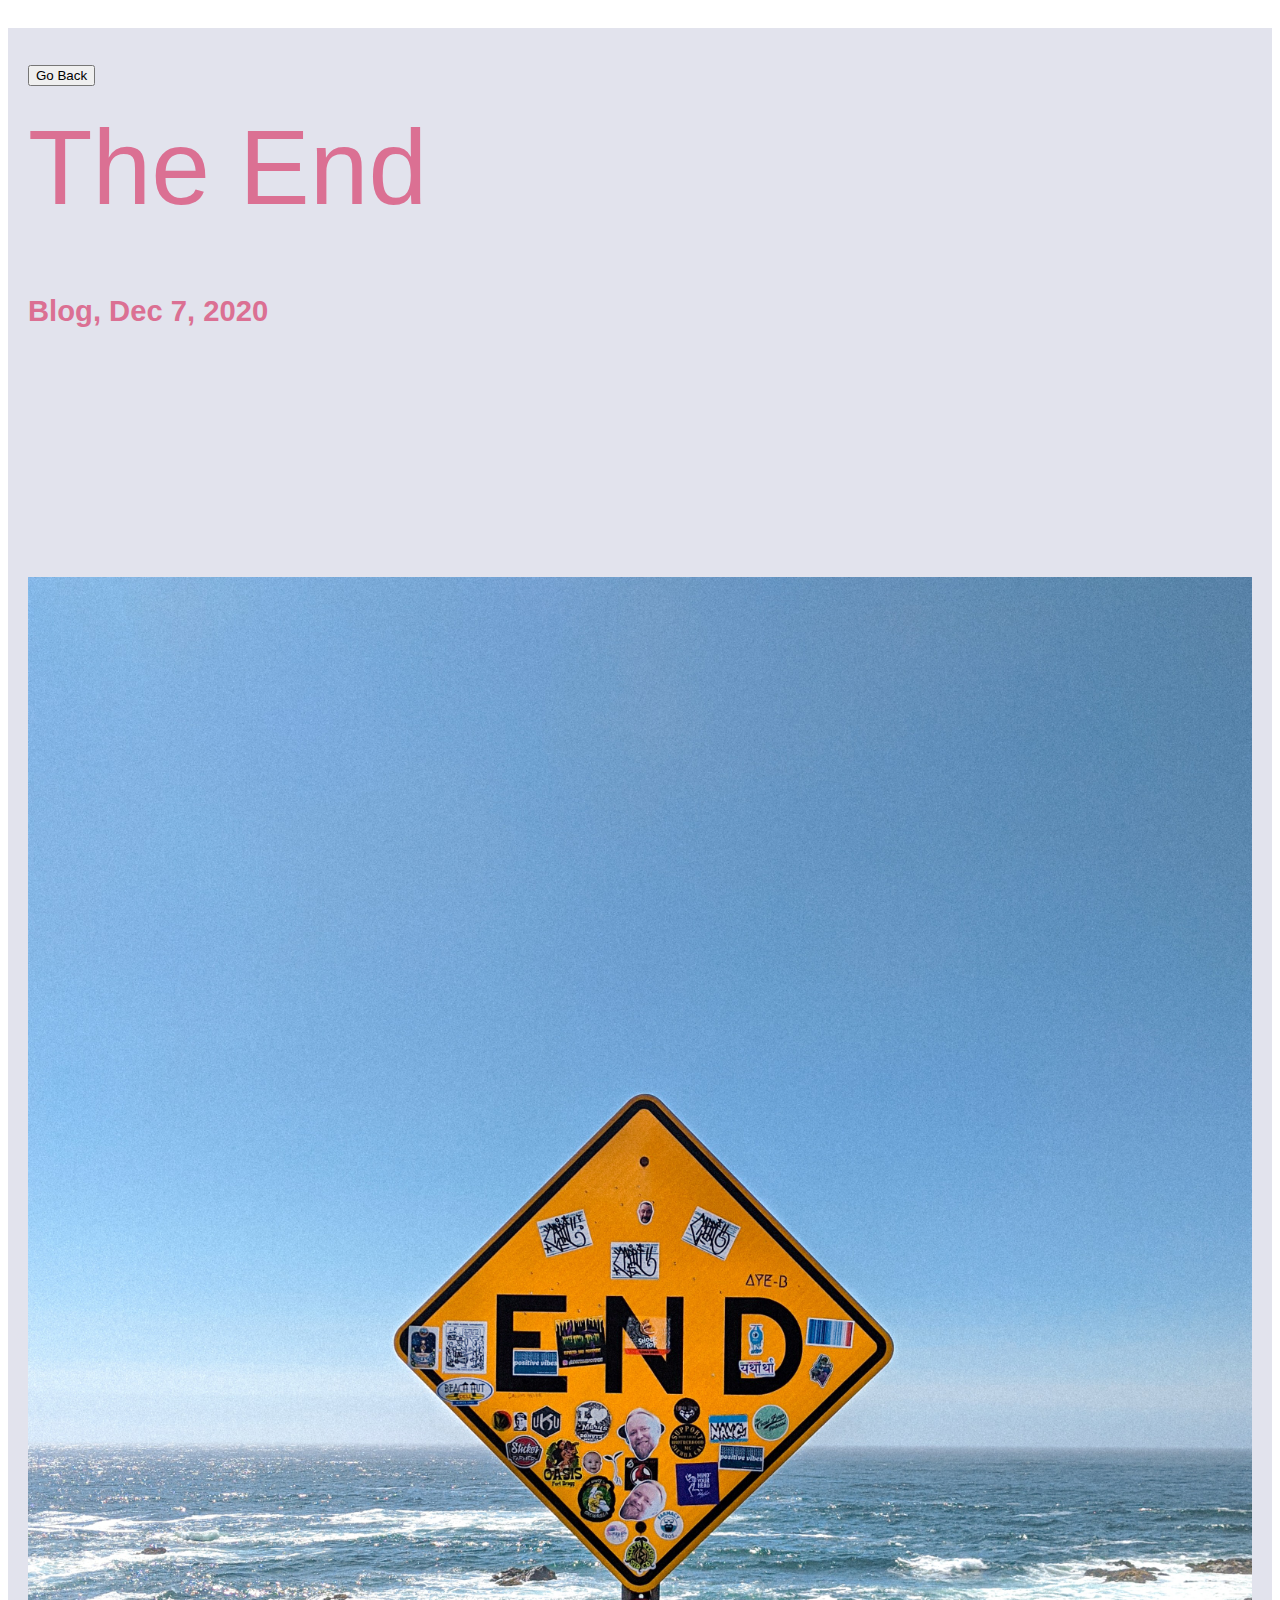
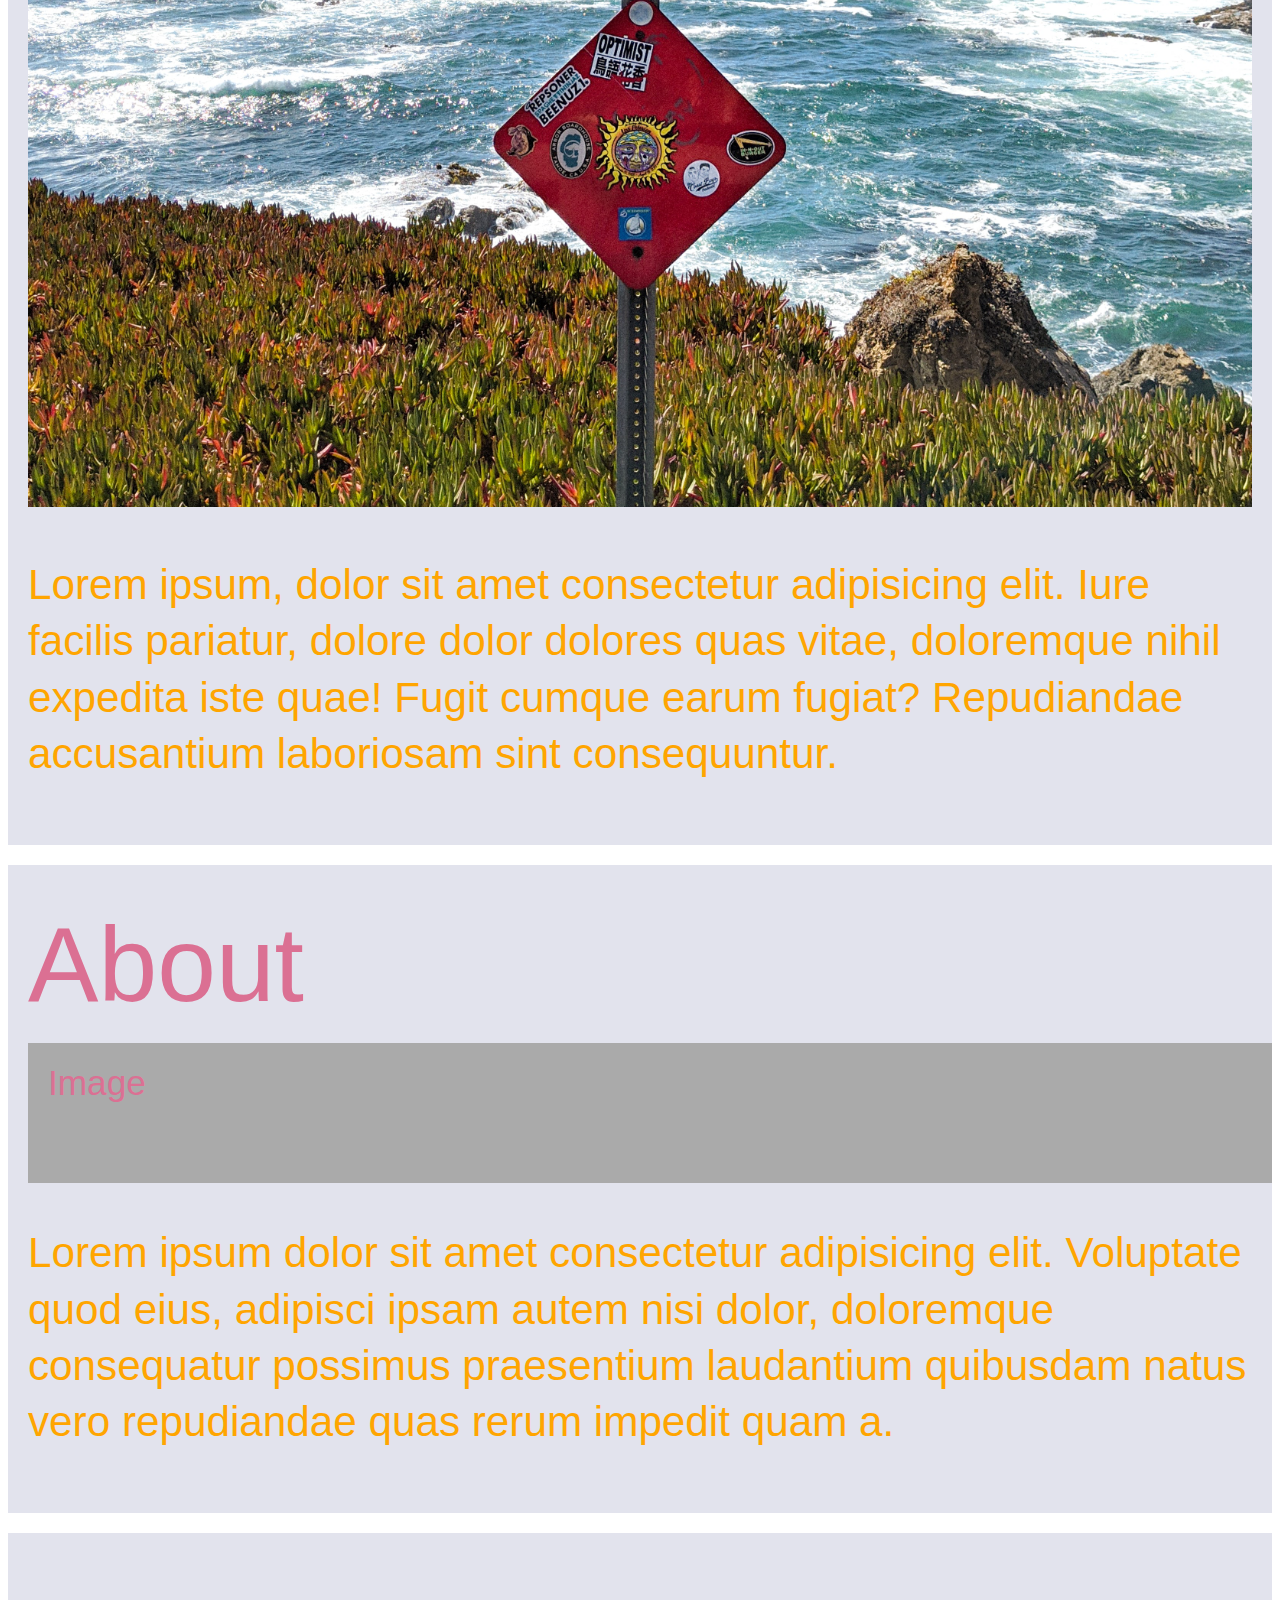
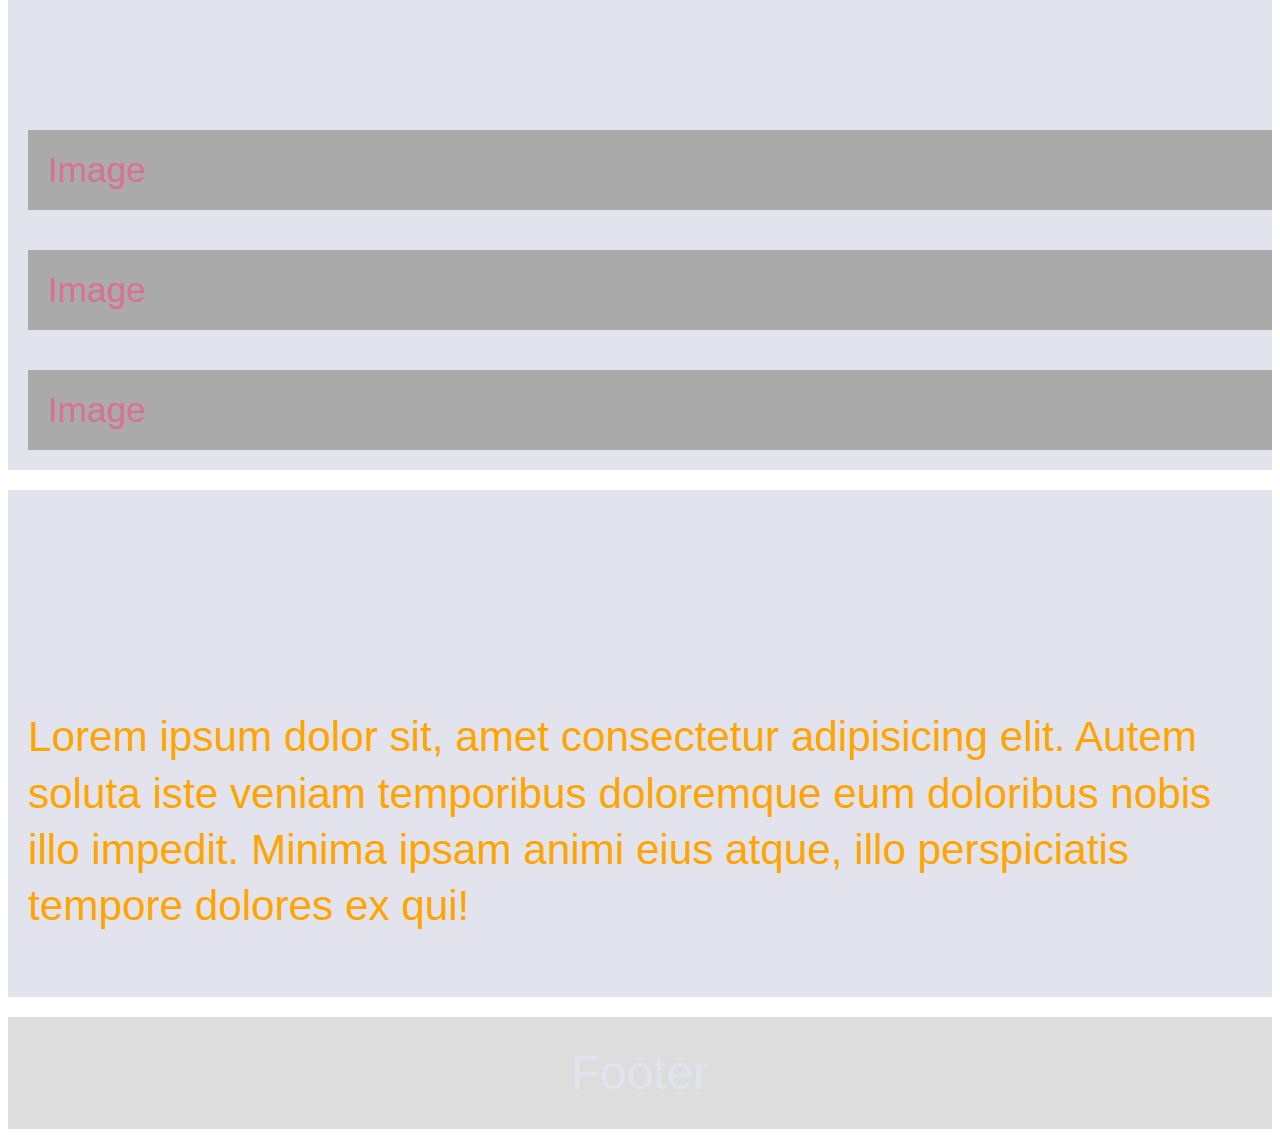
<file: blog5.html>
<!DOCTYPE html>
<html lang="en">
<head>
    <meta charset="UTF-8">
    <meta http-equiv="X-UA-Compatible" content="IE=edge">
    <meta name="viewport" content="width=device-width, initial-scale=1.0">
    <title>Blog5</title>

    <!-- Link Pages Together -->
    <link rel="stylesheet" href="main.css">
</head>

<div class="row">
    <div class="leftcolumn">
        <div class="card">
            <button onclick="history.back()">Go Back</button>
            <h2>The End</h2>
            <h5>Blog, Dec 7, 2020</h5>
            <div class="kidimg" style="height: 200px;"></div>
            <img src="img/patrick-perkins-unsplash.jpg" alt="TheEnd">
            <p>Lorem ipsum, dolor sit amet consectetur adipisicing elit. Iure facilis pariatur, dolore dolor dolores quas vitae, doloremque nihil expedita iste quae! Fugit cumque earum fugiat? Repudiandae accusantium laboriosam sint consequuntur.</p>
        </div>
    </div>
    <div class="rightcolumn">
        <div class="card">
            <h2>About</h2>
            <div class="fakeimg" style="height:100px;">Image</div>
            <p>Lorem ipsum dolor sit amet consectetur adipisicing elit. Voluptate quod eius, adipisci ipsam autem nisi dolor, doloremque consequatur possimus praesentium laudantium quibusdam natus vero repudiandae quas rerum impedit quam a.</p>
        </div>
        <div class="card">
            <h3>Popular Post</h3>
            <div class="fakeimg">Image</div><br>
            <div class="fakeimg">Image</div><br>
            <div class="fakeimg">Image</div>
        </div>
        <div class="card">
            <h3>Follow Me</h3>
            <p>Lorem ipsum dolor sit, amet consectetur adipisicing elit. Autem soluta iste veniam temporibus doloremque eum doloribus nobis illo impedit. Minima ipsam animi eius atque, illo perspiciatis tempore dolores ex qui!</p>
            </div>
    </div>
</div>

<div class="footerblogcontent">
    <h2>Footer</h2>
</div>
</file>
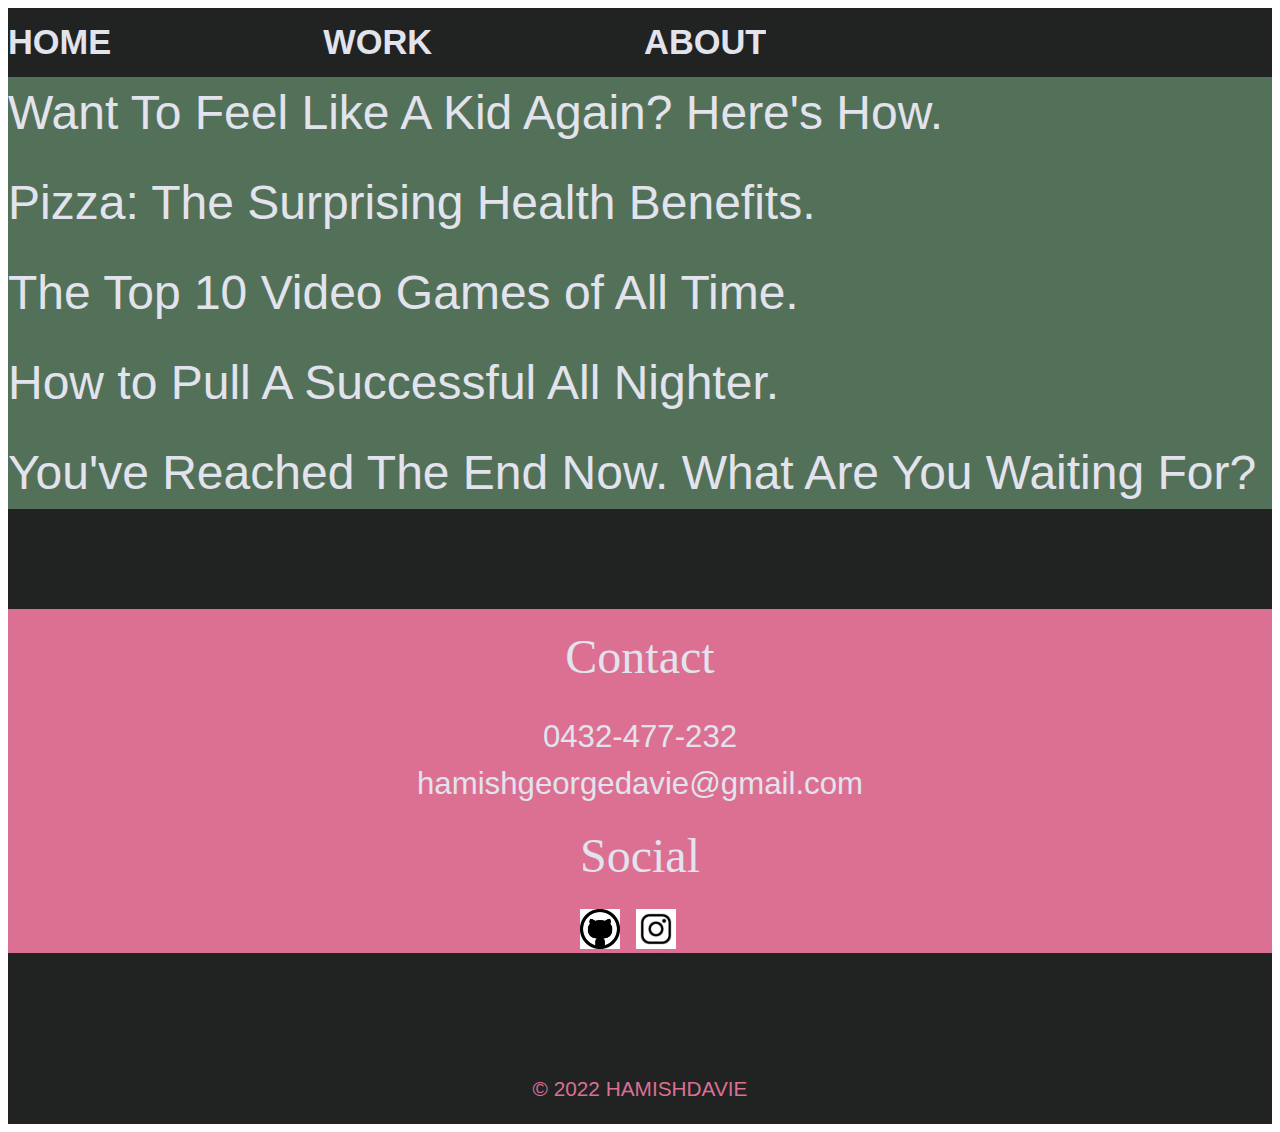
<file: blogs.html>
<!DOCTYPE html>
<html lang="en">
<head>
    <meta charset="UTF-8">
    <meta http-equiv="X-UA-Compatible" content="IE=edge">
    <meta name="viewport" content="width=device-width, initial-scale=1.0">
    <title>Home</title>

    <!-- Link Pages Together -->
    <link rel="stylesheet" href="main.css">
</head>

<body>
    <!-- Start Header Area -->
    <header>
        <div class="content-wrapper">
            <div class="header-divider"></div>
            <nav>
                <ul>
                    <li><a href="index.html">Home</a></li>
                    <li><a href="work.html">Work</a></li>
                    <li><a href="about.html">About</a></li>
                    
          
                </ul>
            </nav>
        </div>
    </header>

    <!-- Main Content -->
    <main>
        <section class="blogs">
            <div class="content wrapper">
                <h2>Want To Feel Like A Kid Again?<a href="blog1.html"> Here's How.</a></h2><br>
            </div>
                <div class="blog1-content">

            <div class="content wrapper">
                <h2>Pizza: The Surprising<a href="blog2.html"> Health Benefits.</a></h2><br>
            </div>
                <div class="blog2-content">

            <div class="content wrapper">
                <h2>The Top 10 Video Games of <a href="blog3.html"> All Time.</a></h2>
            </div>
                <div class="blog3-content">

            <div class="content wrapper">
                <br><h2>How to Pull A Successful <a href="blog4.html"> All Nighter.</a></h2>
                <div class="blog4-content">

            <div class="content wrapper">
                <br><h2>You've Reached The End Now. <a href="blog5.html"> What Are You Waiting For?</a></h2>
                <div class="blog5-content">
                </div>
                </div>
            </div>
            <!-- Content Wrapper Ends -->
        </section>
    
    <footer>
        <div class="content-wrapper">
            <div class="footer-content">
                <div class="contact">
                    <h4>Contact</h4>
                    <address>
                        <p>
                            0432-477-232<br>
                            hamishgeorgedavie@gmail.com
                        </p>
                    </address>
                </div>
                <div class="social">
                    <h4>Social</h4>
                    <div class="social-icons">
                        <p>
                            <a href="https://github.com/HamishGD"><img src="img/github 2.jpg" alt="GitHub"></a>
                        </p>
                        <p>
                            <a href="https://www.instagram.com/hamish_davie/"><img src="img/instagram 2.png" alt="Instagram"></a>
                        </p>
                    </div>
                </div>
            </div>
            <!-- Footer Content Ends -->
        </div>
        <!-- Footer Content Wrapper Ends -->
        <div class="copyright">
            <p>&copy; 2022 HAMISHDAVIE</p>
        </div>
    </footer>
</body>
</html>
</file>
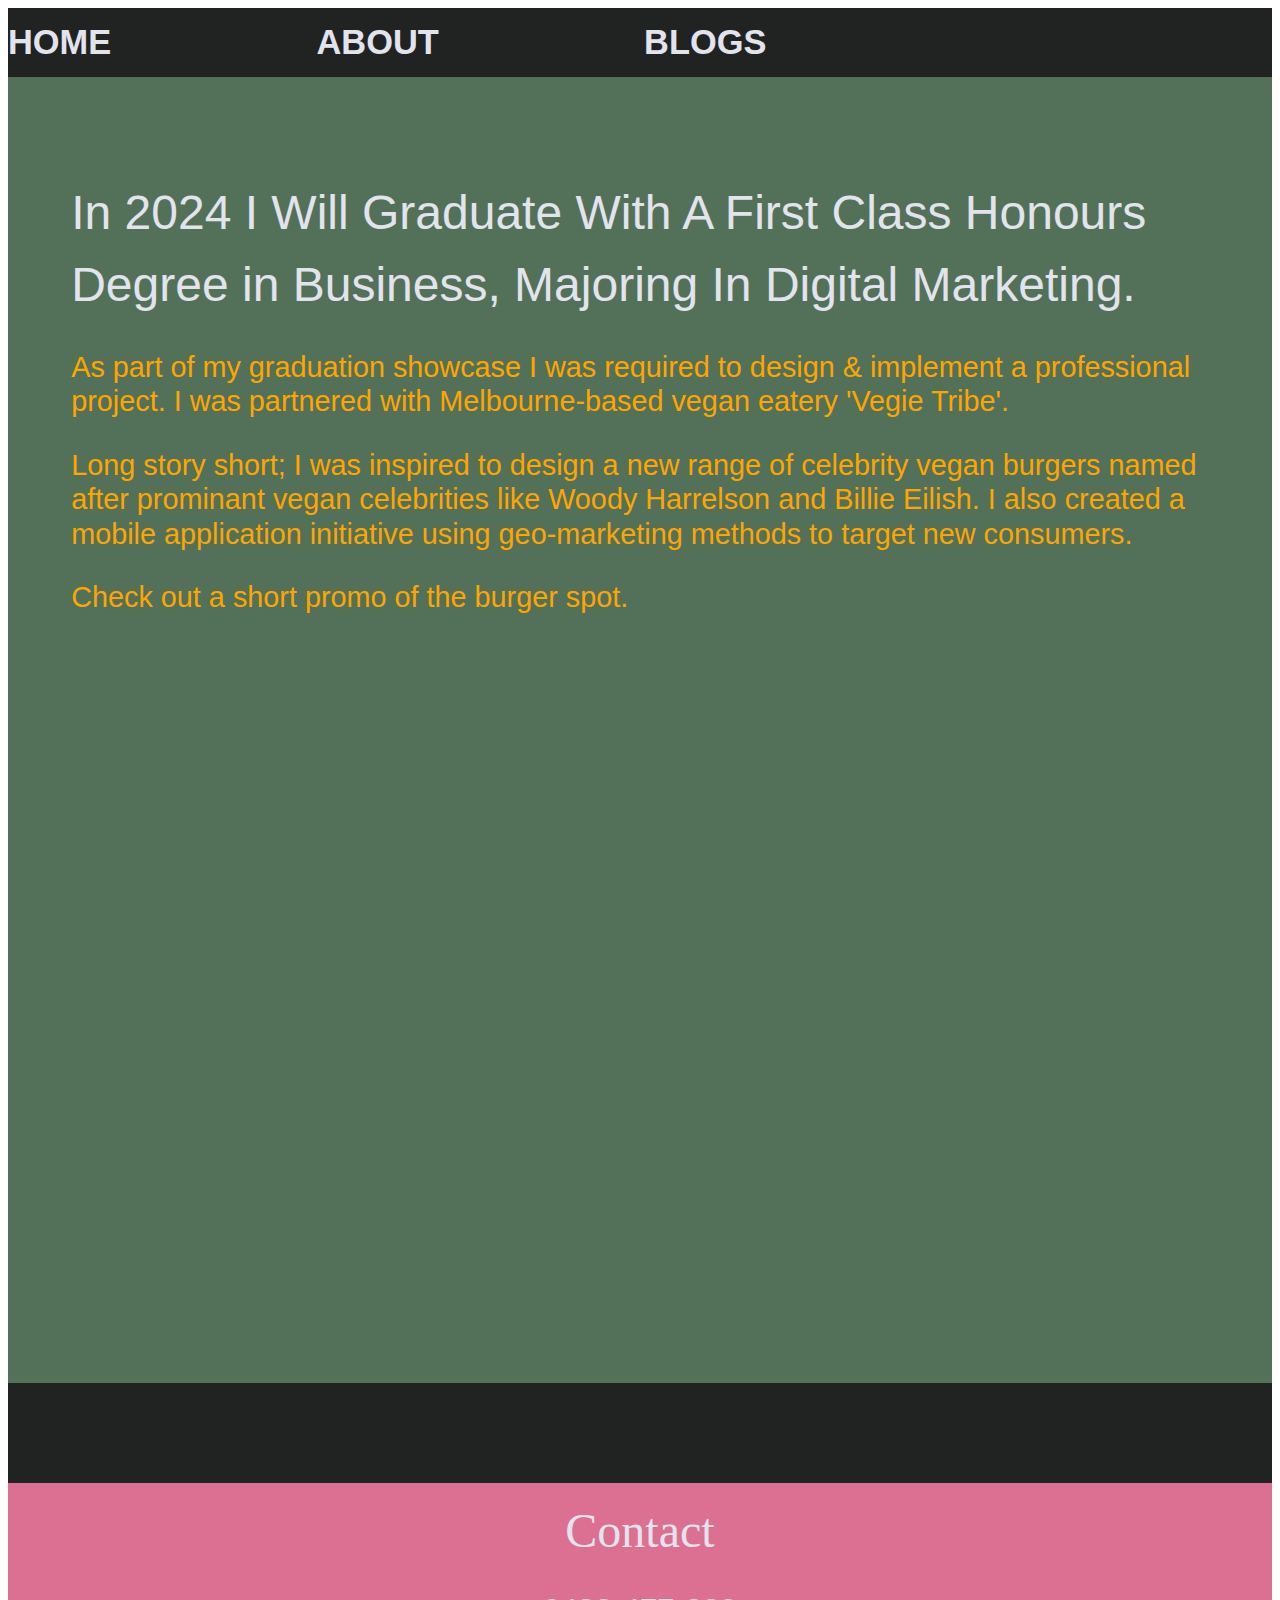
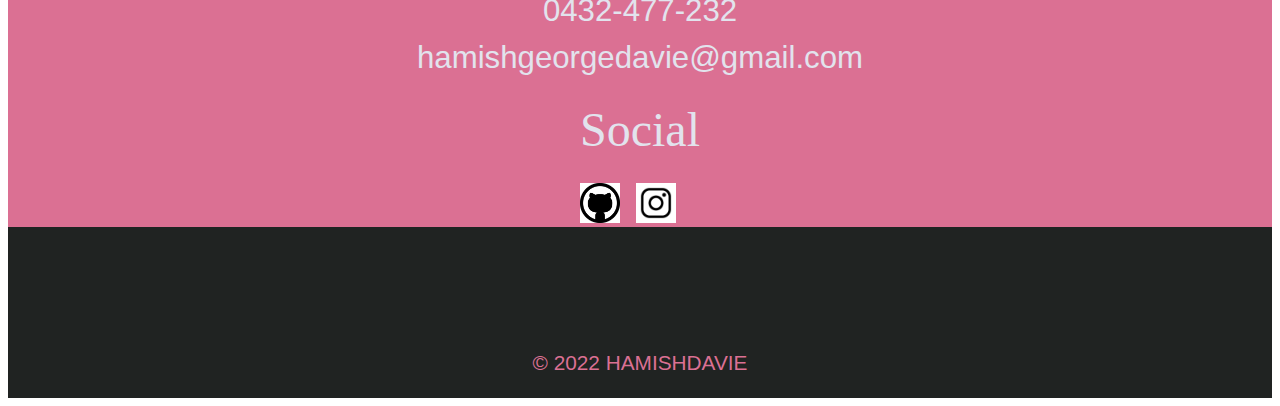
<file: work.html>
<!DOCTYPE html>
<html lang="en">
<head>
    <meta charset="UTF-8">
    <meta http-equiv="X-UA-Compatible" content="IE=edge">
    <meta name="viewport" content="width=device-width, initial-scale=1.0">
    <title>Work</title>

    <!-- Link Pages Together -->
    <link rel="stylesheet" href="main.css">
</head>

<body>
    <!-- Start Header Area -->
    <header>
        <div class="content-wrapper">
            <div class="header-divider"></div>
            <nav>
                <ul>
                    <li><a href="index.html">Home</a></li>
                    <li><a href="about.html">About</a></li>
                    <li><a href="blogs.html">Blogs</a></li>
                    
          
                </ul>
            </nav>
        </div>
    </header>

    <!-- Main Content -->
    <main>
        <section class="experiences">
            <div class="content-wrapper">
                <h2>In 2024 I Will Graduate With A First Class Honours Degree in Business, Majoring In Digital Marketing. </h2>
                <div class="experiences-content">
                <p>As part of my graduation showcase I was required to design & implement a professional project. I was partnered with Melbourne-based vegan eatery 'Vegie Tribe'.
                </p>
                <p>
                    Long story short; I was inspired to design a new range of celebrity vegan burgers named after prominant vegan celebrities like Woody Harrelson and Billie Eilish. I also created a mobile application initiative using geo-marketing methods to target new consumers.  
                </p>
                <p>
                    Check out a short promo of the burger spot.
                </p>
                </div>
                <div class="iframe-container">
                    <iframe width="922" height="528" src="https://www.youtube.com/embed/Wu8eeKbScXI" title="Vegie Tribe" frameborder="0" allow="accelerometer; clipboard-write; encrypted-media; gyroscope; picture-in-picture" allowfullscreen></iframe>
                </div>
         </div>
         </div>
            <!-- Content Wrapper Ends -->
        </section>

    
    <footer>
        <div class="content-wrapper">
            <div class="footer-content">
                <div class="contact">
                    <h4>Contact</h4>
                    <address>
                        <p>
                            0432-477-232<br>
                            hamishgeorgedavie@gmail.com
                        </p>
                    </address>
                </div>
                <div class="social">
                    <h4>Social</h4>
                    <div class="social-icons">
                        <p>
                            <a href="https://github.com/HamishGD"><img src="img/github 2.jpg" alt="GitHub"></a>
                        </p>
                        <p>
                            <a href="https://www.instagram.com/hamish_davie/"><img src="img/instagram 2.png" alt="Instagram"></a>
                        </p>
                    </div>
                </div>
            </div>
            <!-- Footer Content Ends -->
        </div>
        <!-- Footer Content Wrapper Ends -->
        <div class="copyright">
            <p>&copy; 2022 HAMISHDAVIE</p>
        </div>
    </footer>
</body>
</html>
</file>
<file: main.css>
/* ---------------- General Styles ----------------------- */
html {
    font-size: 16px;
}

body {
    font-size: 1em;
    font-family: 'Open Sans', sans-serif;
    color: #DB7093;
    text-align: left;
}

ul,
ol {
    list-style-type: none;
    margin: 0;
    padding: 0;
}

a {
    color: #e2e3ed;
    text-decoration: none;
}

h2 {
    font-family: 'Poppins', sans-serif;
    font-weight: 500;
    font-size: 1.875em;
    margin: 0;
    color: #e2e3ed;
}

h3, 
h4 {
    font-family: 'Poppins', 'sans-serif';
    font-weight: 500;
    font-size: 1.125em;
    margin: 20px 0;
    color: #e2e3ed;
    
}

p {
    font-size: .875em;
    line-height: 1.285;
}

img {
    width: 100%;
}

figure {
    margin: 0;
}

address {
    font-style: normal;
}

.content-wrapper {
    width: 90%;
    margin: 50px 0;
}


/* ------- Mouse Links ------ */

a:link {
    color: #e2e3ed;
    text-decoration: none;
}
a:visited {
    color: #e2e3ed;
    text-decoration: none;
}
a:hover {
   color: #DB7093;
   text-decoration: none;
}


/*---------------- Base Header - Footer Styles ------------------------- */
header,
footer {
    background-color: #202322;
    display: flex;
    justify-content: center;
    align-items: center;
    flex-flow: row wrap;
}

header {
    padding: 15px 0;
}

header .content-wrapper {
    margin: 0;
    display: flex;
    justify-content: center;
    align-items: center;
    flex-flow: row wrap;
}

header figure {
    width: 60%;
    display: flex;
    justify-content: center;
    align-items: center;
    flex-flow: row wrap;
}

.header-divider {
    background: #3a3a3a;
    height: 1px;
    width: 100%;
    margin: 10px 0 20px 0;
}

header nav {
    width: 60%;
    font-size: 1.125em;
    font-weight: 700;
    text-transform: uppercase;
    display: flex;
    justify-content: space-around;
    align-items: center;
    flex-flow: row wrap;
    overflow: hidden;
}

header nav ul {
    width: 100%;
    display: flex;
    justify-content: space-around;
}

header nav ul li {
    font-size: 1.125em;
}

footer {
    text-align: center;
    flex-direction: column;
    color: #e2e3ed;
}

footer p {
    margin: 0;
}

footer .content-wrapper {
    width: 55%;
    margin: 50px;
    background-color: #DB7093;
}

footer .contact {
    margin-bottom: 50px;
    background-color: #DB7093;
}

footer .social-icons {
    display: flex;
    justify-content: space-around;
    align-items: center;
}

footer .social-icons p {
    background-color: #DB7093;
    border-radius: 50%;
    width: 40px;
    height: 40px;
    display: flex;
    justify-content: center;
    align-items: center;
}

footer .social-icons p i {
    font-size: 1.3125em;
}

footer .copyright {
    margin: 20px 0;
    color: #DB7093;
}

/*------------------------------------ Mobile Styles - HomePage ----------------------------------- */

/* ---------- Hero Area ------------- */
.hero-area {
    background: url('img/hamish_portrait.jpg');
    background-size: cover;
    background-position: center;
    min-height: 500px;
    display: flex;
    justify-content: center;
    flex-flow: row wrap;
}

.hero-area h1 {
    font-size: 2.25em;
    font-family: 'Poppins', 'Helvetica', Arial, sans-serif;
    font-weight: 500;
    line-height: 1.2;
}

/* -------- Aside ------------ */
aside {
    background-color: #202322;
    display: flex;
    justify-content: center;
    align-items: center;
    flex-flow: row wrap;
}

aside .form {
    margin-top: 30px;
}

.form{
    width: 100%;
    padding: 20px 0;
    margin-top: 20px;
    background-color: #527158;
    font-family:'Poppins', Helvetica, Arial, sans-serif;
    font-weight: 500;
    font-size: 1.125em;
    color: #e2e3ed;
    text-align: center;
    text-transform: uppercase;
}

/* -------- Features ---------- */
.features {
    background: url('img/ps5.jpg');
    background-size: cover;
    background-position: center;
    min-height: 500px;
    display: flex;
    justify-content: center;
    flex-flow: row wrap;
}

.features h2 {
    margin-bottom: 60px;
}

.features article {
    width: 63%;
    margin: 30px;
}

.features .features-items {
    display: flex;
    justify-content: center;
    align-items: center;
    flex-flow: row wrap;
}

.features i {
    font-size: 3.75em;
    margin-bottom: 40px;
}

.features p {
    text-align: center;
    margin: 0;
    color: #FFA500;
}

/* ------- Reviews ------------ */
.reviews {
    background-color: #202322;
    display: flex;
    justify-content: center;
    flex-flow: row wrap;
}

.reviews h2 {
    margin-bottom: 40px;
    line-height: 1;
    color: #e2e3ed;
}

.reviews h3 {
    width: 55%;
    margin: 20px 0;
    color: #e2e3ed;
}

/*--------------- About Page ------------------------ */
.mission {
    background-color: #527158;
    display: flex;
    justify-content: center;
    align-items: center;
    flex-flow: row wrap;
}

/*------------ Work Page ------------------------------ */
.experiences {
    background-color: #527158;
    display: flex;
    justify-content: center;
    align-items: center;
    flex-flow: row wrap;
    font-size: 0.6em;
}

/*--------------------Blog Page-------------------- */
.blogs {
background-color: #527158;
display: flex;
justify-content: center;
align-items: left;
flex-flow: column;
}

/* ---------------- Blog Content Pages --------------- */
.card h2 {
    color: #DB7093;
}

.card p {
    color: #FFA500;
}

.leftcolumn {
    float: left;
    width: 75%;
    overflow: hidden;
}

.rightcolumn {
    float: left;
    width: 25%;
    padding-left: 20px;
    overflow: hidden;
}

.fakeimg {
    background-color: #aaa;
    width: 100%;
    padding: 20px;
}

.card {
    background-color: #e2e3ed;
    padding: 20px;
    margin-top: 20px;
}

.row:after {
    content: "";
    display: table;
    clear: both;
}

.footerblogcontent {
    padding: 20px;
    text-align: center;
    background: #ddd;
    margin-top: 20px;
}


/*------------------------------------------- Media Screen: Mobile ------------------------------------- */

/* ---------- General Styles ------------ */

@media only screen and (min-width:414px) {

.content-wrapper {
    max-width: 768px;
    margin: 100px 0;
}

h2 { 
    font-size: 2em;
    line-height: 1.2;
}

h3 {
    font-size: 2em;
    line-height: 1;
}

/* -------------- Header ------------- */
header {
    justify-content: space-around;
    padding: 33px 0;
}

header .content-wrapper {
    width: 100%;
    justify-content: space-between;
}

header figure {
    width: 30%;
}

header nav {
    width: 60%;
}

header nav ul {
    justify-content: space-between;
}

.header-divider {
    display: none;
}

/* ----------- Hero Area --------- */
.hero-area {
    min-height: 600px;
}

.hero-area h1 {
    font-size: 4em;
    line-height: 1;
    margin: 0;
}

/* ------- Aside Content --------- */
aside .content-wrapper {
    margin: 50px 0;
    display: flex;
    justify-content: space-between;
    flex-flow: row wrap;
}

aside .content-wrapper .form-description,
aside .content-wrapper .form {
    width: 40%;
    margin: 0;
}

aside .form-description p {
    font-size: 1.1em;
}

/* ------ Features Content ----------- */
.features h2 {
    margin-bottom: 20px;
}

.features article {
    display: flex;
    justify-content: center;
    align-items: center;
    flex-flow: column wrap;
    font-size: 1.5em;
}

.features .features-items-description {
    width: 60%;
}

.features i {
    margin-bottom: 30px;
}

/* --------- Reviews Content --------- */
.reviews article {
    display: flex;
    justify-content: space-between;
    flex-direction: column;
}

.reviews h2 {
    width: 85%;
}

.reviews article figure,
.reviews article div {
    width: 49%;
}

.reviews h3 {
    width: 70%;
    margin: 0;
    font-size: 1.6em;
}

.reviews p {
    font-size: 1.1em;
}

/* ----- Footer Content ------- */
footer .content-wrapper {
    width: 100%;
    margin: 100px 0;
}

footer .footer-content {
    display: flex;
    justify-content: space-between;
    align-items: center;
    flex-direction: column;
}

footer .contact {
    margin-bottom: 0;
}

footer h4 {
    font-size: 1.4em;
    margin-bottom: 10px;
}

footer p {
    line-height: 1.5;
}

footer .social-icons {
    width: 6em;
    justify-content: space-between;
}

footer .copyright {
    width: 100%;
}

/* ------- About Page -------- */
.mission-content {
    display: flex;
    justify-content: space-evenly;
    align-items: left;
    flex-flow: column wrap;
    font-size: 1em;
}

.mission-content p {
    width: 100%;
    font-size: 1.1em;
    color: #FFA500;
    
}

.contact-section .contact-wrapper h2 {
    width: 80%;
}

footer.contact {
    display: flex;
    justify-content: space-between;
    align-items: flex-start;
}

footer.contact h4 {
    font-size: 1.5em;
}

/* -------- Work Page ---------- */
.experiences .content-wrapper p{
    justify-content: space-between;
    font-size: 1.8em;
    color: #FFA500;
}

.experiences-content {
    flex-basis: 45%;
}

.experiences h2 {
    width: 100%;
    font-size: 3em;
}

.experiences h4 {
    font-size: 1.2em;
}

.iframe-container {
    background-position: center;
    display: flex;
    justify-content: center;
    flex-flow: row wrap;
}

/* -------- Blog Main Page ---------- */
.blogs .content-wrapper {
    justify-content: space-between;
}

.blog1-content, .blog2-content, .blog3-content, .blog4-content, .blog5-content {
    background-position: center;
    display: flex;
    justify-content: center;
    flex-flow: column;
    align-items: left;
    width: 100%;
}

/* ----- Blog Content Pages ----- */
.leftcolumn, .rightcolumn {
    width: 100%;
    padding: 0;
    font-size: 1.5em;
}

}

/* ------------------------------------ Media Screen: Tablet ------------------------------- */

@media only screen and (min-width:768px) {

    .content-wrapper {
        max-width: 1200px;
        margin: 100px 0;
    }

    h2 {
        font-size: 3em;
        line-height: 1.5;
    }

    h3 {
        font-size: 3em;
        line-height: 1.3;
    }

    /* ----- Header ----- */
    header {
        justify-content: space-around;
        padding: 25px;
        font-size: 1.3em;
    }

    header .content-wrapper {
        width: 100%;
        justify-content: space-between;
    }

    header figure {
        width: 50%;
    }

    header nav {
        width: 60%;
    }

    header nav ul {
        justify-content: space-between;
    }

    .header-divider {
        display: none;
    }

    /* ----- Hero Area ----- */
    .hero-area {
        min-height: 600px;
    }

    .hero-area h1 {
        font-size: 4em;
        line-height: 1;
        margin: 0;
    }

    /* ----- Aside Content ----- */
    aside .content-wrapper {
        margin: 50px 0;
        display: flex;
        justify-content: space-between;
        flex-flow: row wrap;
    }

    aside .content-wrapper .form-description,
    aside .content-wrapper .form {
        width: 49%;
        margin: 0;
    }

    aside .content-wrapper .form-description p {
        font-size: 1.3em;
    }

    /* ----- Features Content ----- */
    .features h2 {
        margin-bottom: 30px;
        font-size: 2.5em;
    }

    .features article {
        display: flex;
        justify-content: center;
        align-items: center;
        flex-flow: column wrap;
        flex-basis: 60%;
        font-size: 1.8em;
    }

    .features .features-items-description {
        width: 60%;
    }

    .features article p {
        font-size: 0.8em;
    }

    .features i {
        margin-bottom: 30px;
    }

    /* ----- Reviews Content ----- */
    .reviews article {
        display: flex;
        justify-content: space-between;
        flex-direction: column;
    }

    .reviews h2 {
        width: 80%;
    }

    .reviews article figure,
    .reviews article div {
        width: 49%;
    }

    .reviews article p {
        font-size: 1.4em;
    }

    .reviews h2 {
        font-size: 2.35em;
    }

    .reviews h3 {
        width: 70%;
        margin: 0;
        font-size: 2em;
    }

    /* ----- Footer Content ----- */
    footer .content-wrapper {
        width: 100%;
        margin: 100px 0;
    }

    footer .contact {
        display: flex;
        justify-content: space-around;
        align-items: center;
        flex-direction: column;
        margin-bottom: 0;
    }

    footer h4 {
        font-size: 2.5em;
        margin-bottom: 30px 0;
    }

    footer p {
        line-height: 1.5;
        font-size: 1.2em;
    }

    footer .social-icons {
        width: 6em;
        justify-content: space-between;
    }

    footer .copyright {
        width: 100%;
    }

    /* ----- About Page ----- */
    .mission-content {
        display: flex;
        justify-content: space-evenly;
        align-items: left;
        flex-flow: column wrap;
        padding-top: 30px;
    }

    .mission-content p {
        width: 100%;
        font-size: 1.3em;
    }

    .contact-section .contact-wrapper h2 {
        width: 80%;
    }

    .contact {
        display: flex;
        justify-content: space-between;
        align-items: baseline;
    }

    .contact h4 {
        font-size: 2.5em;
    }

/* ----- Work Page ----- */
.experiences .content-wrapper p{
    justify-content: space-between;
    font-size: 2.2em;
    color: #FFA500;
}

.experiences-content {
    flex-basis: 45%;
}

.experiences h2 {
    width: 100%;
    font-size: 5em;
}

.experiences h4 
.experiences content p {
    line-height: 1.2;
    font-size: 1.8em;
}

.iframe-container {
    position: relative;
    padding-bottom: 56.25%;
    height: 0;
}

.iframe-container iframe {
        background-position: center;
        display: flex;
        justify-content: center;
        flex-flow: row wrap;
    }

    /* --------------- Blog Main Page ------------------- */
.blogs .content-wrapper {
    justify-content: space-between;
}

.blog1-content, .blog2-content, .blog3-content, .blog4-content, .blog5-content {
    background-position: center;
    display: flex;
    justify-content: center;
    flex-flow: column;
    align-items: left;
    width: 100%;
}


/* ---------------- Blog Content Pages --------------- */
.leftcolumn, .rightcolumn {
    width: 100%;
    padding: 0;
    font-size: 1.8em;
}

}


/* ----------------------------- Media Screen: Desktop ------------------------------- */

@media only screen and (min-width:1200px) {

    .content-wrapper {
        max-width: none;
    }
    
    header {
        padding: 15px 0;
        font-size: 1.7em;
    }

    h2 {
        font-size: 3em;
    }

    h3,
    h4 {
        font-size: 3em;
    }

    p {
        font-size: 1.2em;
        line-height: 1.333;
    }

    /* ----- Hero Content ----- */
    .hero-area h1 {
        font-size: 5em;
        width: 50%;
    }

    .hero-area {
        max-width: 100%;
        height: auto;
    }

    /* ----- Aside Content ----- */
    aside .content-wrapper {
        justify-content: space-around;
    }

    aside .content-wrapper .form-description,
    aside .content-wrapper .form {
        width: 80%;
    }

    aside .content-wrapper .form-description p {
        font-size: 1.65em;
    }

    /* ----- Features Content ----- */
    .features h2 {
        width: 90%;
    }

    .features article {
        flex-basis: 50%;
    }

    .features article p {
        font-size: 1em;
    }

    /* ----- Reviews Content ----- */
    .reviews article {
        display: flex;
        justify-content: space-between;
        flex-direction: column;
    }
    
    .reviews h2 {
        padding-bottom: 25px;
        font-size: 3em;
        width: 80%;
    }

    .reviews h3 {
        font-size: 2.3em;
    }

    .reviews article figure,
    .reviews article div {
        width: 49%;
    }

    .reviews article p {
        font-size: 1.65em;
    }

     /* ----- Footer Content ----- */
     footer .content-wrapper {
        width: 100%;
        margin: 100px 0;
    }

    footer .contact {
        display: flex;
        justify-content: space-between;
        align-items: center;
        flex-direction: column;
        margin-bottom: 0;
        font-size: 1.5em;
    }

    footer h4 {
        font-size: 3em;
        margin-bottom: 30px;
    }

    footer p {
        line-height: 1.5;
        font-size: 1.3em;
    }

    footer .social-icons {
        width: 6em;
        justify-content: space-between;
    }

    footer .copyright {
        width: 100%;
    }


/* ----------------------- About Page ---------------------- */
    .mission h2,
    .contact .content-wrapper h2 {
        width: 100%;
        font-size: 3em;
        display: flex;
        justify-content: space-evenly;
        align-items: left;
        flex-flow: column wrap;
    }

    .contact h4 {
        font-size: 2em;
    }

    .mission p {
        font-size: 1.8em;
    }
    

/* ----------------------- Work Page ---------------------- */
.experiences .content-wrapper p {
    justify-content: space-between;
    font-size: 3em;
    color: #FFA500
}

.experiences-content {
    flex-basis: 45%;
}

.experiences h2 {
    width: 100%;
}

.experiences h4,
.experiences p {
    line-height: 1.2;
    font-size: 1.8em;
}

.iframe-container {
    position: relative;
    padding-bottom: 56.25%;
    height: 0;
}

.iframe-container iframe {
        background-position: center;
        display: flex;
        justify-content: center;
        flex-flow: row wrap;
    }

/* --------------- Blog Main Page ------------------- */
.blog1-content, .blog2-content, .blog3-content, .blog4-content, .blog5-content {
    background-position: center;
    display: flex;
    justify-content: center;
    flex-flow: column;
    align-items: left;
    width: 100%;
}

/* ---------------- Blog Content Pages --------------- */
.leftcolumn, .rightcolumn {
    width: 100%;
    padding: 0;
    font-size: 2.2em;
}

}
/* ------------------------------------------- END OF ALL CSS ------------------------------------------------- */
</file>
